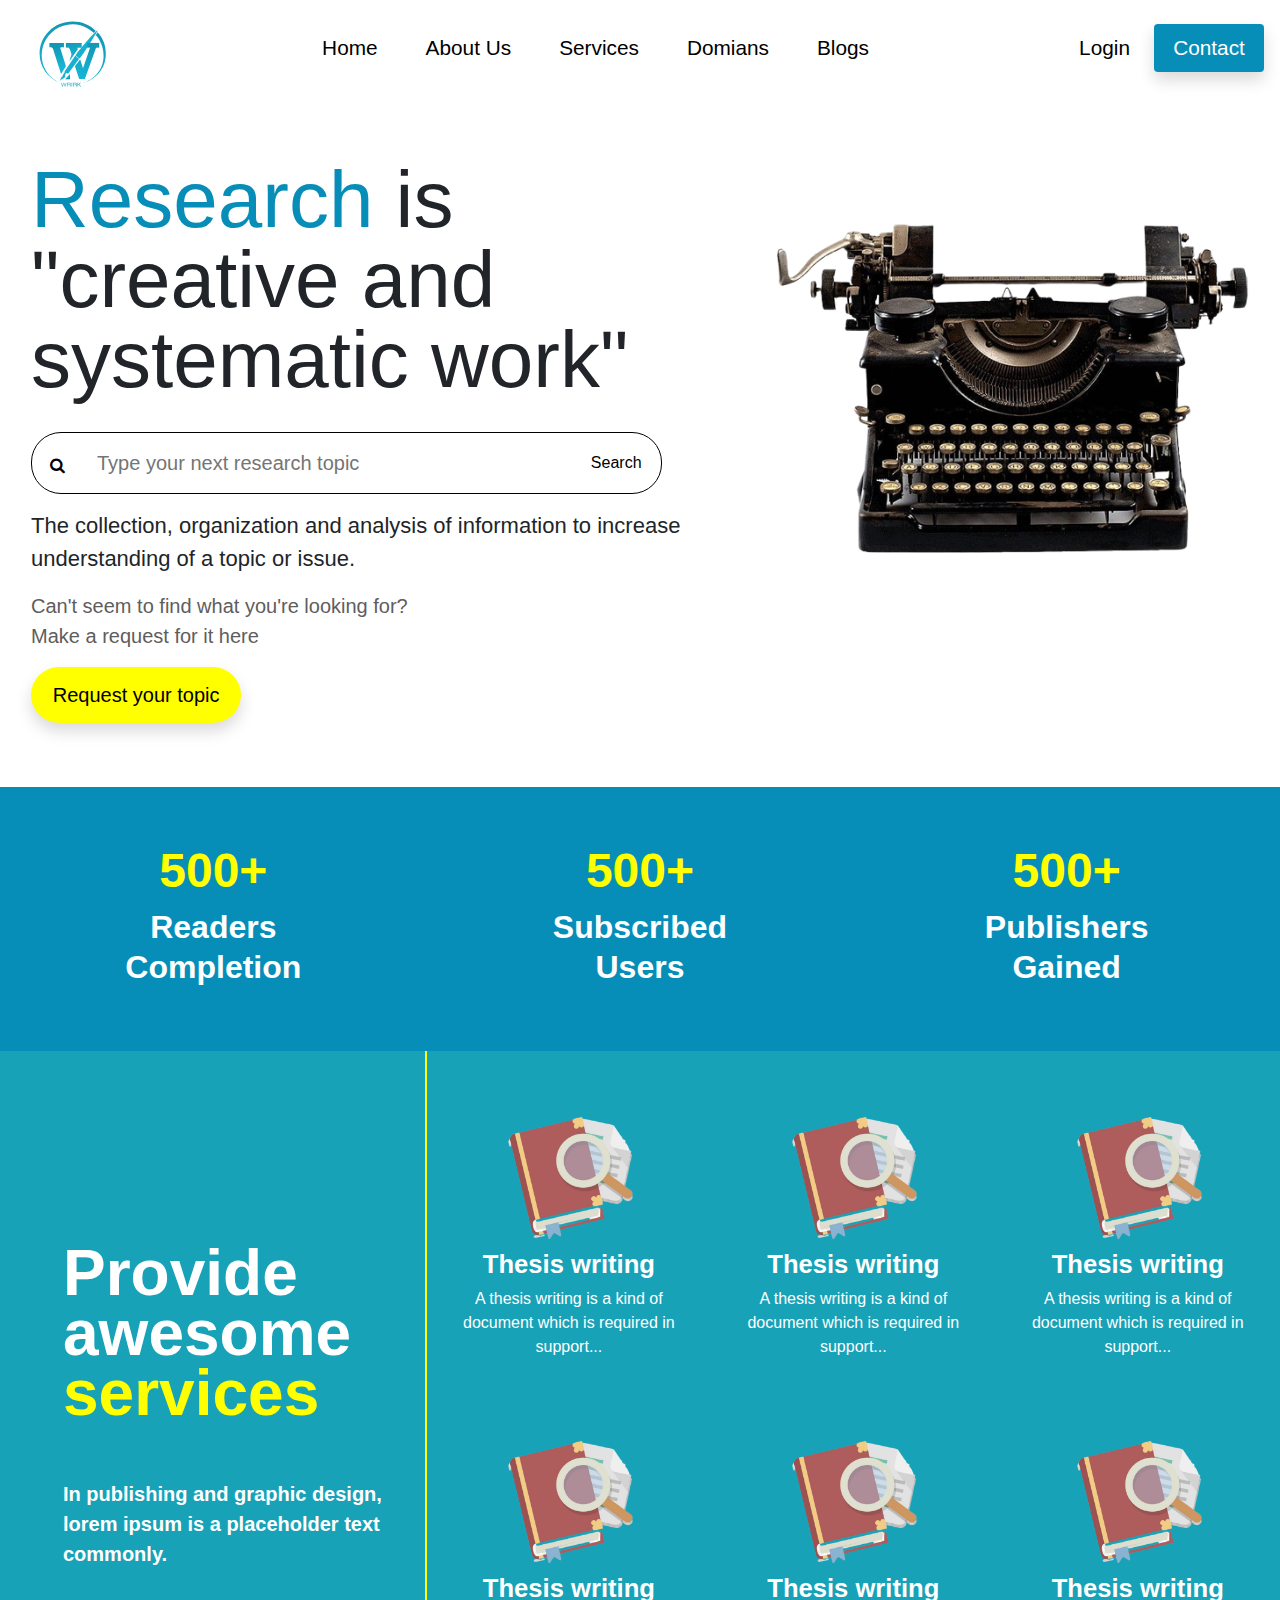
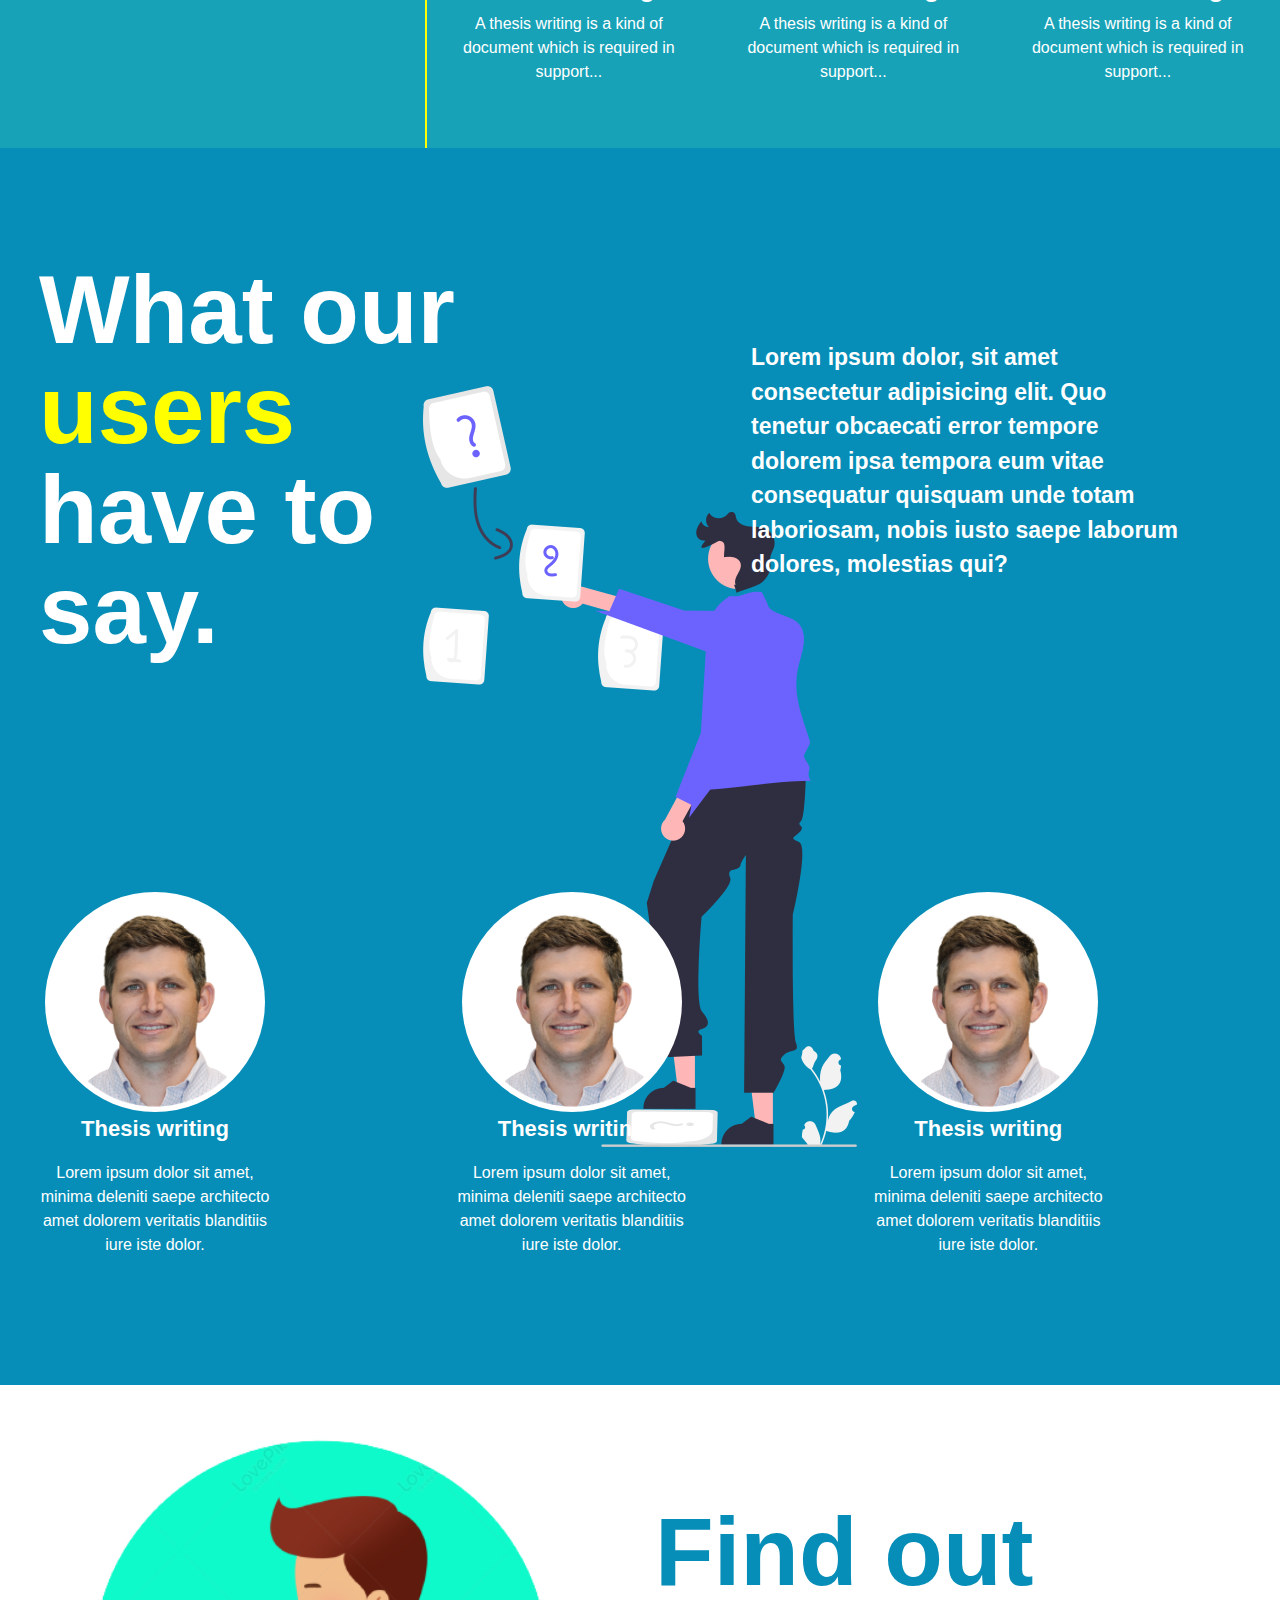
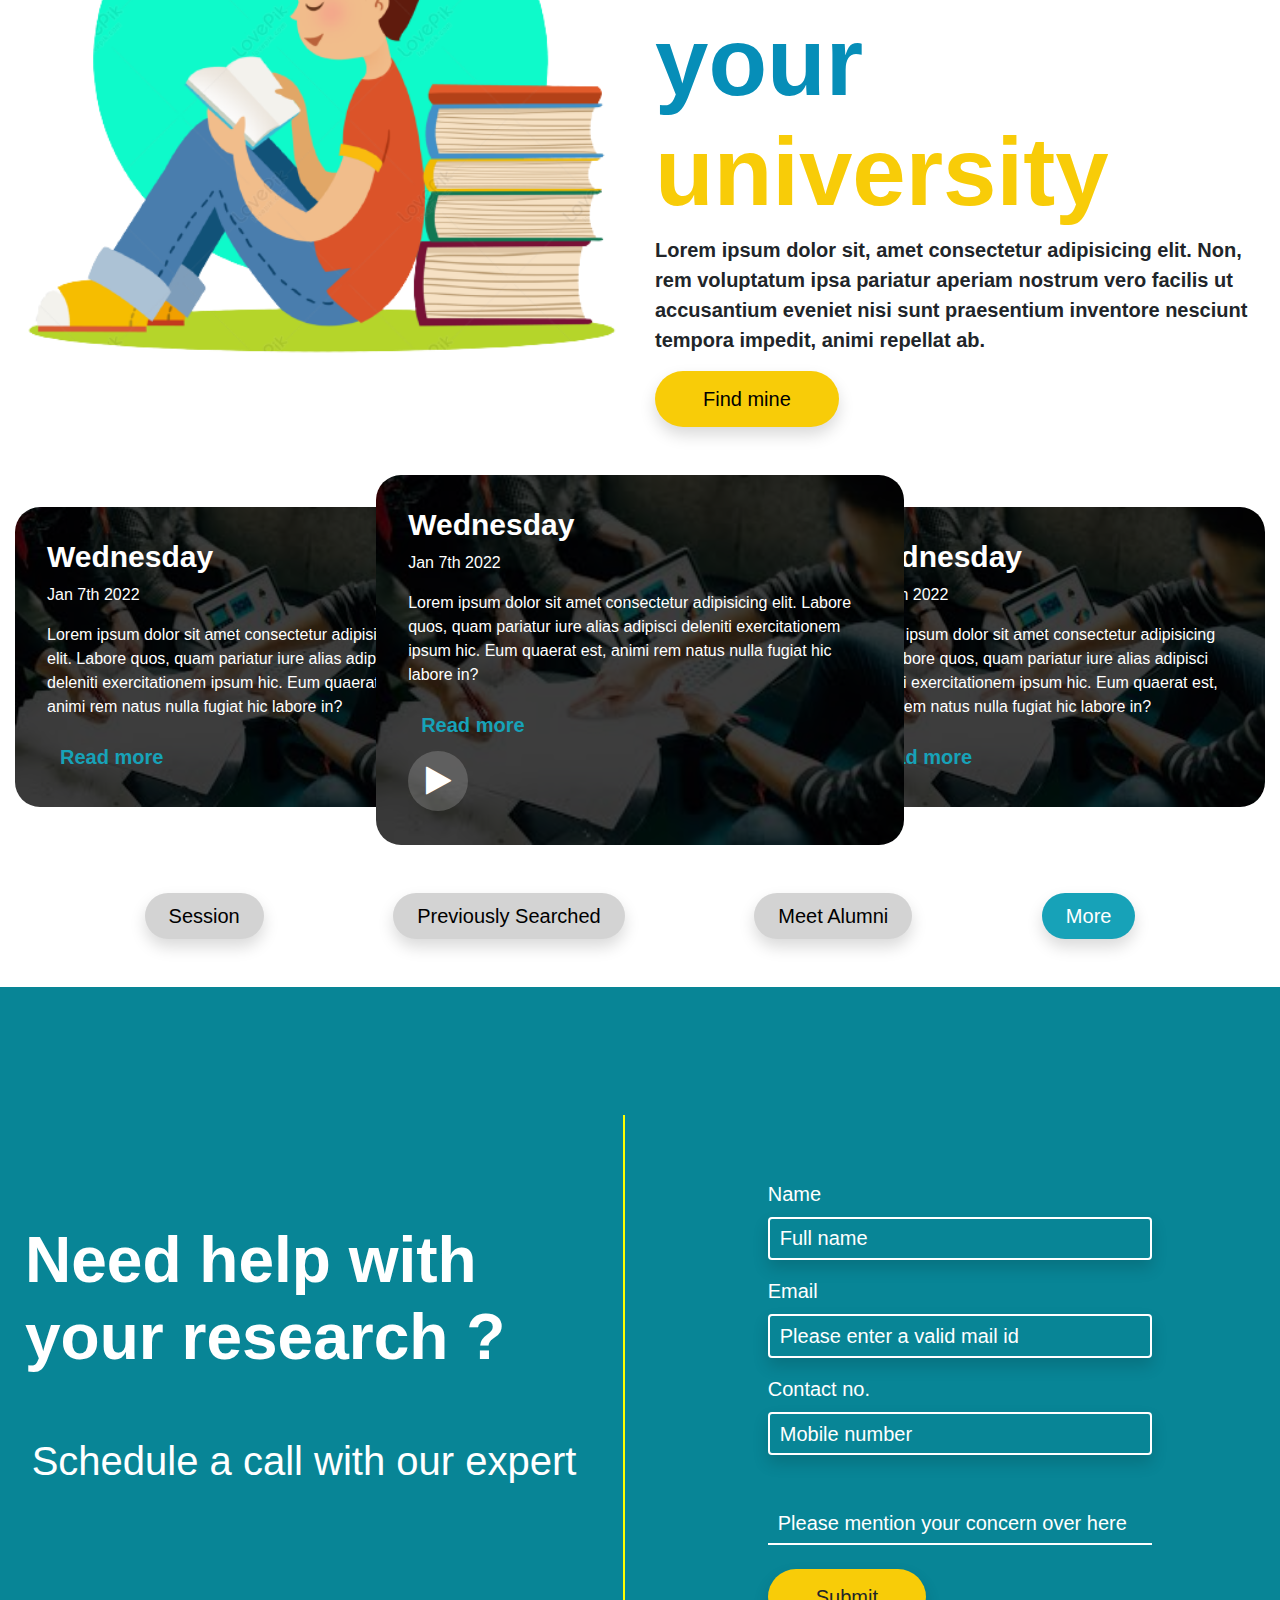
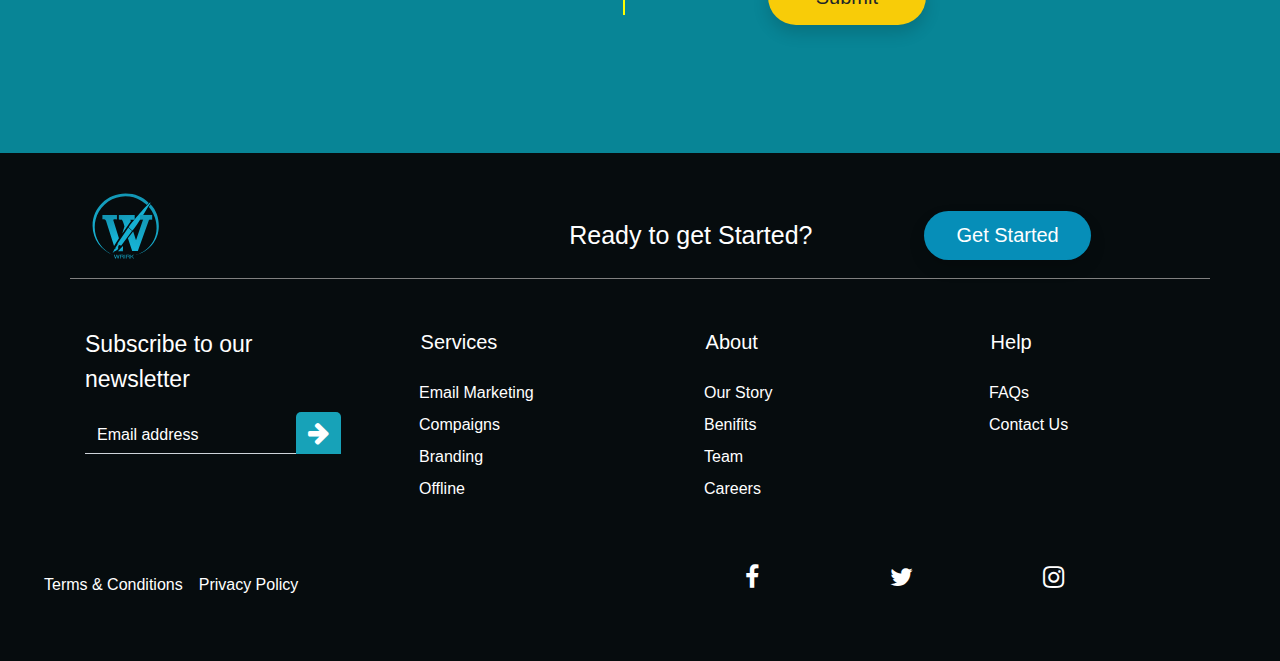
<file: index.html>
<!DOCTYPE html>
<html lang="en">

<head>
  <title>Index</title>
  <meta charset="UTF-8" />
  <meta http-equiv="X-UA-Compatible" content="IE=edge" />
  <meta name="viewport" content="width=device-width, initial-scale=1.0" />
  <script src="https://ajax.googleapis.com/ajax/libs/jquery/3.5.1/jquery.min.js"></script>
  <link rel="stylesheet" href="https://stackpath.bootstrapcdn.com/bootstrap/4.5.2/css/bootstrap.min.css" />
  <link rel="stylesheet" href="https://maxcdn.bootstrapcdn.com/bootstrap/4.5.2/css/bootstrap.min.css" />
  <script src="https://maxcdn.bootstrapcdn.com/bootstrap/4.5.2/js/bootstrap.min.js"></script>
  <link rel="stylesheet" href="https://cdnjs.cloudflare.com/ajax/libs/font-awesome/4.7.0/css/font-awesome.min.css" />
  <link rel="stylesheet" href="css/index.css" />
  <script src="index.js"></script>
</head>

<body>
    <!-- -----------------------Navbar ------------------------- -->
    <nav class="navbar navbar-expand-lg navbar-light">
      <a class="navbar-brand ml-lg-3" style="height: 80px; width: 80px; border-radius: 100%"><img src="images/logo.svg"
          class="w-100" /></a>
      <button class="navbar-toggler" type="button" data-toggle="collapse" data-target="#collapsibleNavbar"
        aria-controls="navbarSupportedContent" aria-expanded="false" aria-label="Toggle navigation"
        style="border: none">
        <span class="navbar-toggler-icon" style="background-image: none"></span>
      </button>
      <div class="collapse navbar-collapse mt-lg-0 mt-md-3 mt-3" id="collapsibleNavbar">
        <ul class="navbar-nav ml-auto">
          <li class="nav-item">
            <a href="index.html" class="nav-link pl-lg-4 pr-lg-4">Home</a>
          </li>
          <li class="nav-item">
            <a href="about.html" class="nav-link pl-lg-4 pr-lg-4"'>About Us</a>
          </li>
          <li class="nav-item">
            <a href="services.html" class="nav-link pl-lg-4 pr-lg-4">Services</a>
          </li>
          <li class="nav-item">
            <a href="domain.html" class="nav-link pl-lg-4 pr-lg-4">Domians</a>
          </li>
          <li class="nav-item">
            <a href="blog.html" class="nav-link pl-lg-4 pr-lg-4">Blogs</a>
          </li>
        </ul>
        <div class="form ml-auto">
          <ul class="navbar-nav">
            <li class="nav-item">
              <a href="#" class="nav-link pr-lg-4">Login</a>
            </li>
            <li class="nav-item contact-link shadow rounded">
              <a href="contact.html" class="nav-link text-white pl-3 pr-3">Contact</a>
            </li>
          </ul>
        </div>
      </div>
    </nav>

    <!-- ---------------------------Banner section---------------------- -->
    <div class="container-fluid">
      <div class="row">
        <div class="col-md-7 content-column">
          <div class="content">
            <h1>
              <span style="color: rgb(6, 142, 184)">Research</span> is
              "creative and systematic work"
            </h1>
            <div class="input-container">
              <i class="fa fa-search icon pt-4"></i>
              <input class="input-field" type="search" placeholder="Type your next research topic" />
              <button type="submit" class="submit">Search</button>
            </div>
            <p class="subheading">
              The collection, organization and analysis of information to
              increase understanding of a topic or issue.
            </p>

            <p class="message p-0 m-0">
              Can't seem to find what you're looking for?
            </p>
            <p class="message p-0 m-0">Make a request for it here</p>
            <button class="request-button shadow">Request your topic</button>
          </div>
        </div>
        <div class="col-md-5 pt-5">
          <img src="images/typewriter.png" alt="typewriter" class="w-100 mt-5" />
        </div>
      </div>
    </div>
    <!-- *****************************************************************  -->
    <div class="container-fluid mt-5" style="background: rgb(6, 142, 184)">
      <div class="row text-center pt-5 pb-5">
        <div class="col-md-4">
          <p class="count">500+</p>
          <p class="title">Readers <br />Completion</p>
        </div>
        <div class="col-md-4">
          <p class="count">500+</p>
          <p class="title">Subscribed <br />Users</p>
        </div>
        <div class="col-md-4">
          <p class="count">500+</p>
          <p class="title">Publishers <br />Gained</p>
        </div>
      </div>
    </div>
    <!-- ------------------------------------------------------------------- -->
    <div class="container-fluid bg-info">
      <div class="row">
        <div class="col-md-12 col-lg-4 services">
          <div class="services-heading">
            <h2>Provide awesome <span>services</span></h2>
            <p>
              In publishing and graphic design, lorem ipsum is a placeholder
              text commonly.
            </p>
          </div>
        </div>
        <div class="col-md-12 col-lg-8 pt-5 pb-5">
          <div class="row">
            <div class="col-md-4 services-box">
              <div class="images">
                <img src="images/thesis-writing.png" alt="image" class="w-100" />
              </div>
              <h3>Thesis writing</h3>
              <p>
                A thesis writing is a kind of document which is required in
                support...
              </p>
            </div>
            <div class="col-md-4 services-box">
              <div class="images">
                <img src="images/thesis-writing.png" alt="image" class="w-100" />
              </div>
              <h3>Thesis writing</h3>
              <p>
                A thesis writing is a kind of document which is required in
                support...
              </p>
            </div>
            <div class="col-md-4 services-box">
              <div class="images">
                <img src="images/thesis-writing.png" alt="image" class="w-100" />
              </div>
              <h3>Thesis writing</h3>
              <p>
                A thesis writing is a kind of document which is required in
                support...
              </p>
            </div>
          </div>
          <div class="row mt-5">
            <div class="col-md-4 services-box">
              <div class="images">
                <img src="images/thesis-writing.png" alt="image" class="w-100" />
              </div>
              <h3>Thesis writing</h3>
              <p>
                A thesis writing is a kind of document which is required in
                support...
              </p>
            </div>
            <div class="col-md-4 services-box">
              <div class="images">
                <img src="images/thesis-writing.png" alt="image" class="w-100" />
              </div>
              <h3>Thesis writing</h3>
              <p>
                A thesis writing is a kind of document which is required in
                support...
              </p>
            </div>
            <div class="col-md-4 services-box">
              <div class="images">
                <img src="images/thesis-writing.png" alt="image" class="w-100" />
              </div>
              <h3>Thesis writing</h3>
              <p>
                A thesis writing is a kind of document which is required in
                support...
              </p>
            </div>
          </div>
        </div>
      </div>
    </div>
    <!-- -------------------------------------------------------------------- -->
    <div class="container-fluid undraw">
      <div class="row">
        <div class="col-md-6">
          <div class="user-heading">
            <h2>
              What our <span>users</span><br />
              have to<br />
              say.
            </h2>
          </div>
        </div>
        <div class="col-md-6">
          <div class="user-subheading">
            <p>
              Lorem ipsum dolor, sit amet consectetur adipisicing elit. Quo
              tenetur obcaecati error tempore dolorem ipsa tempora eum vitae
              consequatur quisquam unde totam laboriosam, nobis iusto saepe
              laborum dolores, molestias qui?
            </p>
          </div>
        </div>
      </div>
      <div class="row">
        <div class="col-md-12 feedback">
          <div class="col-4">
            <div class="text-white text-center" style="
                  display: flex;
                  justify-content: center;
                  align-items: center;
                  flex-direction: column;
                  width: 250px;
                ">
              <div class="first text-center align-items-center" style="
                    height: 220px;
                    width: 220px;
                    border-radius: 100%;
                    background: white;
                  ">
                <img src="images/person.png" alt="image" class="w-100" />
              </div>
              <p class="feedback-heading">Thesis writing</p>
              <p>
                Lorem ipsum dolor sit amet, minima deleniti saepe architecto
                amet dolorem veritatis blanditiis iure iste dolor.
              </p>
            </div>
          </div>
          <div class="col-4">
            <div class="text-white text-center" style="
                  display: flex;
                  justify-content: center;
                  align-items: center;
                  flex-direction: column;
                  width: 250px;
                ">
              <div class="first text-center align-items-center" style="
                    height: 220px;
                    width: 220px;
                    border-radius: 100%;
                    background: white;
                  ">
                <img src="images/person.png" alt="image" class="w-100" />
              </div>
              <p class="feedback-heading">Thesis writing</p>
              <p>
                Lorem ipsum dolor sit amet, minima deleniti saepe architecto
                amet dolorem veritatis blanditiis iure iste dolor.
              </p>
            </div>
          </div>
          <div class="col-4">
            <div class="text-white text-center" style="
                  display: flex;
                  justify-content: center;
                  align-items: center;
                  flex-direction: column;
                  width: 250px;
                ">
              <div class="first text-center align-items-center" style="
                    height: 220px;
                    width: 220px;
                    border-radius: 100%;
                    background: white;
                  ">
                <img src="images/person.png" alt="image" class="w-100" />
              </div>
              <p class="feedback-heading">Thesis writing</p>
              <p>
                Lorem ipsum dolor sit amet, minima deleniti saepe architecto
                amet dolorem veritatis blanditiis iure iste dolor.
              </p>
            </div>
          </div>
        </div>
      </div>
    </div>
    <!-- -------------------------------------------------------------------- -->
    <div class="container-fluid">
      <div class="row">
        <div class="col-md-12 col-lg-6">
          <img src="images/book-reader.png" alt="image" class="w-100" />
        </div>
        <div class="col-md-12 col-lg-6 find-out">
          <h1>Find out your <span>university</span></h1>
          <p>
            Lorem ipsum dolor sit, amet consectetur adipisicing elit. Non, rem
            voluptatum ipsa pariatur aperiam nostrum vero facilis ut
            accusantium eveniet nisi sunt praesentium inventore nesciunt
            tempora impedit, animi repellat ab.
          </p>
          <button class="shadow">Find mine</button>
        </div>
      </div>
    </div>
    <!-- ---------------------------------------------------------------------- -->
    <div class="container-fluid pb-5 mt-5">
      <div class="row">
        <div class="col-md-12 slider-boxes">
          <div class="box-left">
            <h2>Wednesday</h2>
            <p>Jan 7th 2022</p>
            <p>
              Lorem ipsum dolor sit amet consectetur adipisicing elit. Labore
              quos, quam pariatur iure alias adipisci deleniti exercitationem
              ipsum hic. Eum quaerat est, animi rem natus nulla fugiat hic
              labore in?
            </p>
            <button class="btn slider-boxes-button text-info">
              <strong> Read more</strong>
            </button>
          </div>
          <div class="box-mid">
            <h2>Wednesday</h2>
            <p>Jan 7th 2022</p>
            <p>
              Lorem ipsum dolor sit amet consectetur adipisicing elit. Labore
              quos, quam pariatur iure alias adipisci deleniti exercitationem
              ipsum hic. Eum quaerat est, animi rem natus nulla fugiat hic
              labore in?
            </p>
            <button class="btn slider-boxes-button text-info">
              <strong> Read more</strong></button><br />
            <button class="btn video-paly-button rounded-circle p-2 mt-1">
              <i class="fa fa-solid fa-play text-white fa-2x"></i>
            </button>
          </div>
          <div class="box-right">
            <h2>Wednesday</h2>
            <p>Jan 7th 2022</p>
            <p>
              Lorem ipsum dolor sit amet consectetur adipisicing elit. Labore
              quos, quam pariatur iure alias adipisci deleniti exercitationem
              ipsum hic. Eum quaerat est, animi rem natus nulla fugiat hic
              labore in?
            </p>
            <button class="btn slider-boxes-button text-info">
              <strong> Read more</strong>
            </button>
          </div>
        </div>
        <div class="col-md-12 mt-5 d-lg-flex d-md-flex d-none"
          style="justify-content: space-evenly; align-items: center">
          <button class="btn-lg shadow pl-4 pr-4 slider-button border-0" style="border-radius: 30px">
            Session
          </button>
          <button class="btn-lg shadow pl-4 pr-4 slider-button border-0" style="border-radius: 30px">
            Previously Searched
          </button>
          <button class="btn-lg shadow pl-4 pr-4 slider-button border-0" style="border-radius: 30px">
            Meet Alumni
          </button>
          <button class="btn-lg btn-info bg-info text-white shadow pl-4 pr-4 slider-button border-0"
            style="border-radius: 30px">
            More
          </button>
        </div>
      </div>
    </div>
    <!-- ---------------------------------------------------------------------- -->
    <div class="container-fluid" style="background: rgb(8, 133, 150)">
      <div class="row form-section">
        <div class="col-md-6 col-lg-6">
          <div class="contact-heading">
            <h1>Need help with your research ?</h1>
            <p>Schedule a call with our expert</p>
          </div>
        </div>
        <div class="col-md-6 col-lg-6 mb-lg-0 mb-md-0 mb-5 d-flex justify-content-center align-items-right text-white">
          <div class="form mt-lg-5 mt-md-5 mt-0">
            <div class="input-group">
              <label>Name</label>
              <input type="text" placeholder="Full name" class="rounded shadow" />
            </div>
            <div class="input-group">
              <label>Email</label>
              <input type="email" placeholder="Please enter a valid mail id" class="rounded shadow" />
            </div>
            <div class="input-group">
              <label>Contact no.</label>
              <input type="text" placeholder="Mobile number" class="rounded shadow" />
            </div>
            <div class="input-group mt-5">
              <input type="textarea" placeholder="Please mention your concern over here"
                class="border-top-0 border-left-0 border-right-0 border-bottom-2" />
            </div>
            <button type="submit" class="btn shadow mt-4">Submit</button>
          </div>
        </div>
      </div>
    </div>
    <!-- --------------------------Footer section--------------------- -->
    <div class="container-fluid text-white pt-3 pb-5" style="background: rgb(6, 12, 14)">
      <div class="container">
        <div class="row pb-2" style="border-bottom: 1px solid gray">
          <div class="col-md-4 d-lg-block d-md-block d-flex justify-content-center">
            <div class="mt-3" style="height: 80px; width: 80px">
              <image src="images/logo.svg" alt="logo" class="w-100" />
            </div>
          </div>
          <div class="col-sm-8 d-flex justify-content-center align-items-center">
            <div class="footer-row-1 d-lg-flex d-md-flex d-block">
              <p>Ready to get Started?</p>
              <button class="shadow">Get Started</button>
            </div>
          </div>
        </div>
        <div class="row footer-row-2 pt-5">
          <div class="col-xl-3 col-lg-3 col-md-3 col-6 col-xs-6 order-lg-1 order-md-1 order-4">
            <p>Subscribe to our newsletter</p>
            <div class="input-group mb-2 mr-sm-2">
              <input type="email"
                class="form-control footer-email border-left-0 border-right-0 border-top-0 border-bottom-1 mt-1"
                placeholder="Email address" style="background: transparent; border-radius: 0" />
              <div class="input-group-prepend">
                <button type="submit" class="input-group-text bg-info border-0" style="border-radius: 5px 5px 0 0">
                  <i class="fa fa-arrow-right text-white"></i>
                </button>
              </div>
            </div>
          </div>
          <div class="col-xl-3 col-lg-3 col-md-3 col-6 pl-lg-4 pl-md-4 pl-0 order-lg-2 order-md-2 order-1">
            <p class="footer-heading">Services</p>
            <ul class="">
              <li><a href="#">Email Marketing</a></li>
              <li><a href="#">Compaigns</a></li>
              <li><a href="#">Branding</a></li>
              <li><a href="#">Offline</a></li>
            </ul>
          </div>
          <div class="col-xl-3 col-lg-3 col-md-3 col-6 pl-lg-4 pl-md-5 pl-0 order-lg-3 order-md-3 order-2">
            <p class="footer-heading">About</p>
            <ul class="">
              <li><a href="#">Our Story</a></li>
              <li><a href="#">Benifits</a></li>
              <li><a href="#">Team</a></li>
              <li><a href="#">Careers</a></li>
            </ul>
          </div>
          <div class="col-xl-3 col-lg-3 col-md-3 col-6 pl-lg-4 plmd-4 pl-0 order-lg-4 order-md-4 order-3">
            <p class="footer-heading">Help</p>
            <ul class="">
              <li><a href="#">FAQs</a></li>
              <li><a href="#">Contact Us</a></li>
            </ul>
          </div>
        </div>
        <div class="row footer-row-3 pt-5">
          <div class="col-md-6 col-lg-6">
            <ul class="d-flex">
              <li><a href="#">Terms & Conditions</a></li>
              <li class="ml-lg-3 ml-md-5 ml-2">
                <a href="#">Privacy Policy</a>
              </li>
            </ul>
          </div>
          <div class="col-md-6 col-lg-6 text-right text-white">
            <div class="social-icons" style="display: flex; justify-content: space-evenly">
              <span><i class="fa fa-facebook" style="font-size: 25px"></i></span>
              <span><i class="fa fa-twitter" style="font-size: 25px"></i></span>
              <span><i class="fa fa-instagram" style="font-size: 25px"></i></span>
            </div>
          </div>
        </div>
      </div>
    </div>
</body>

</html>
</file>
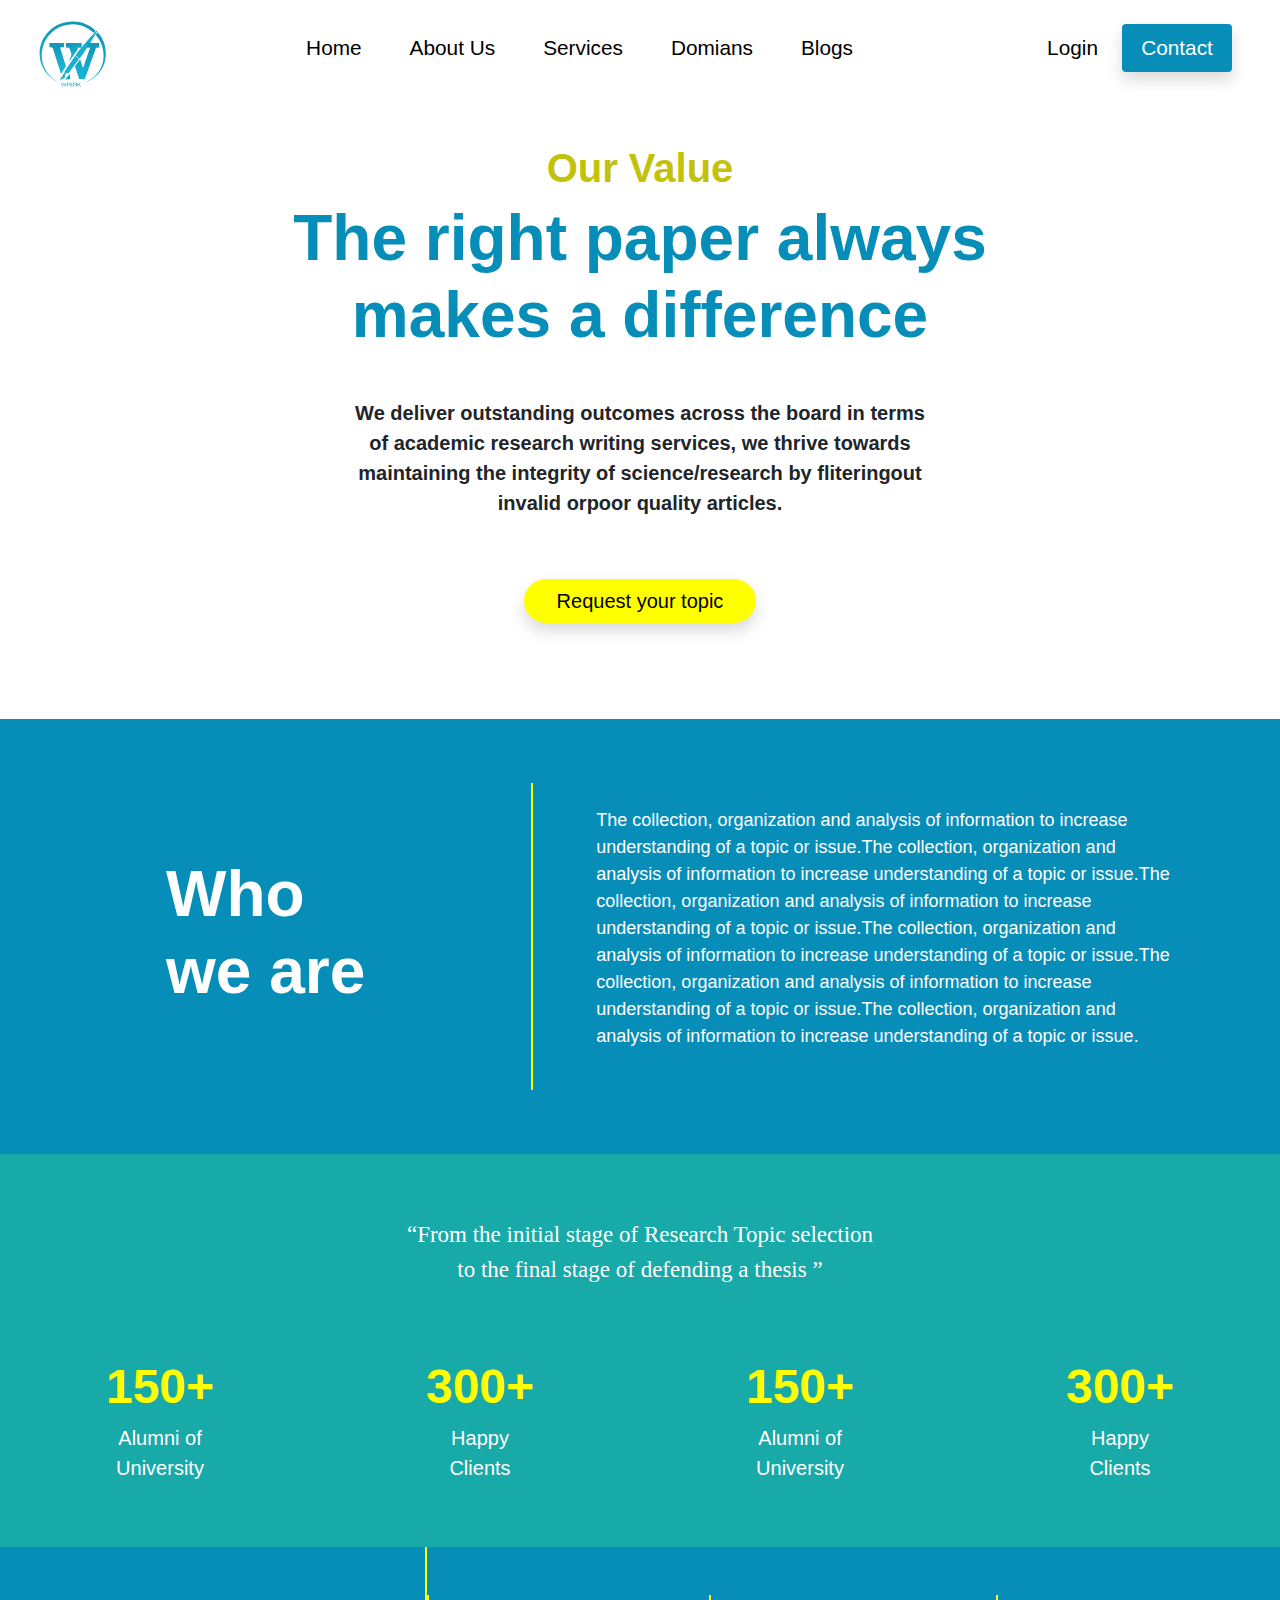
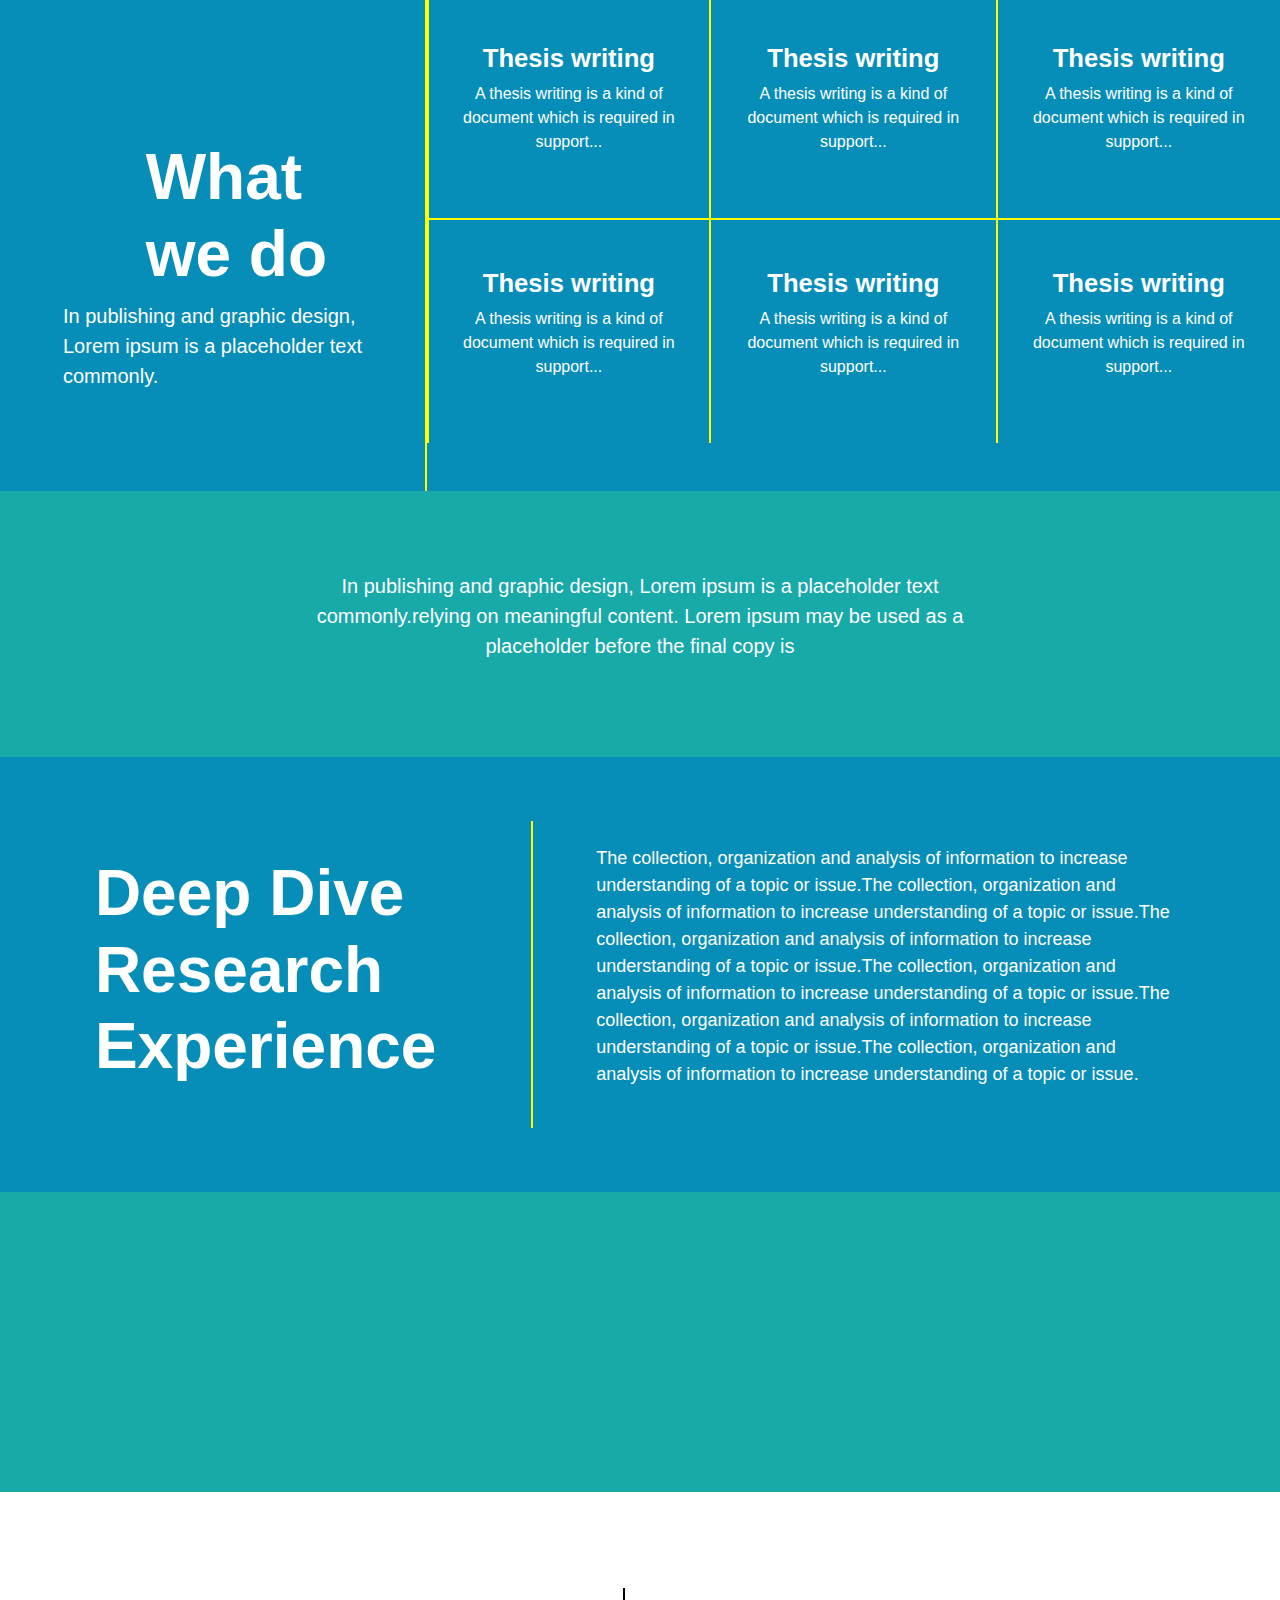
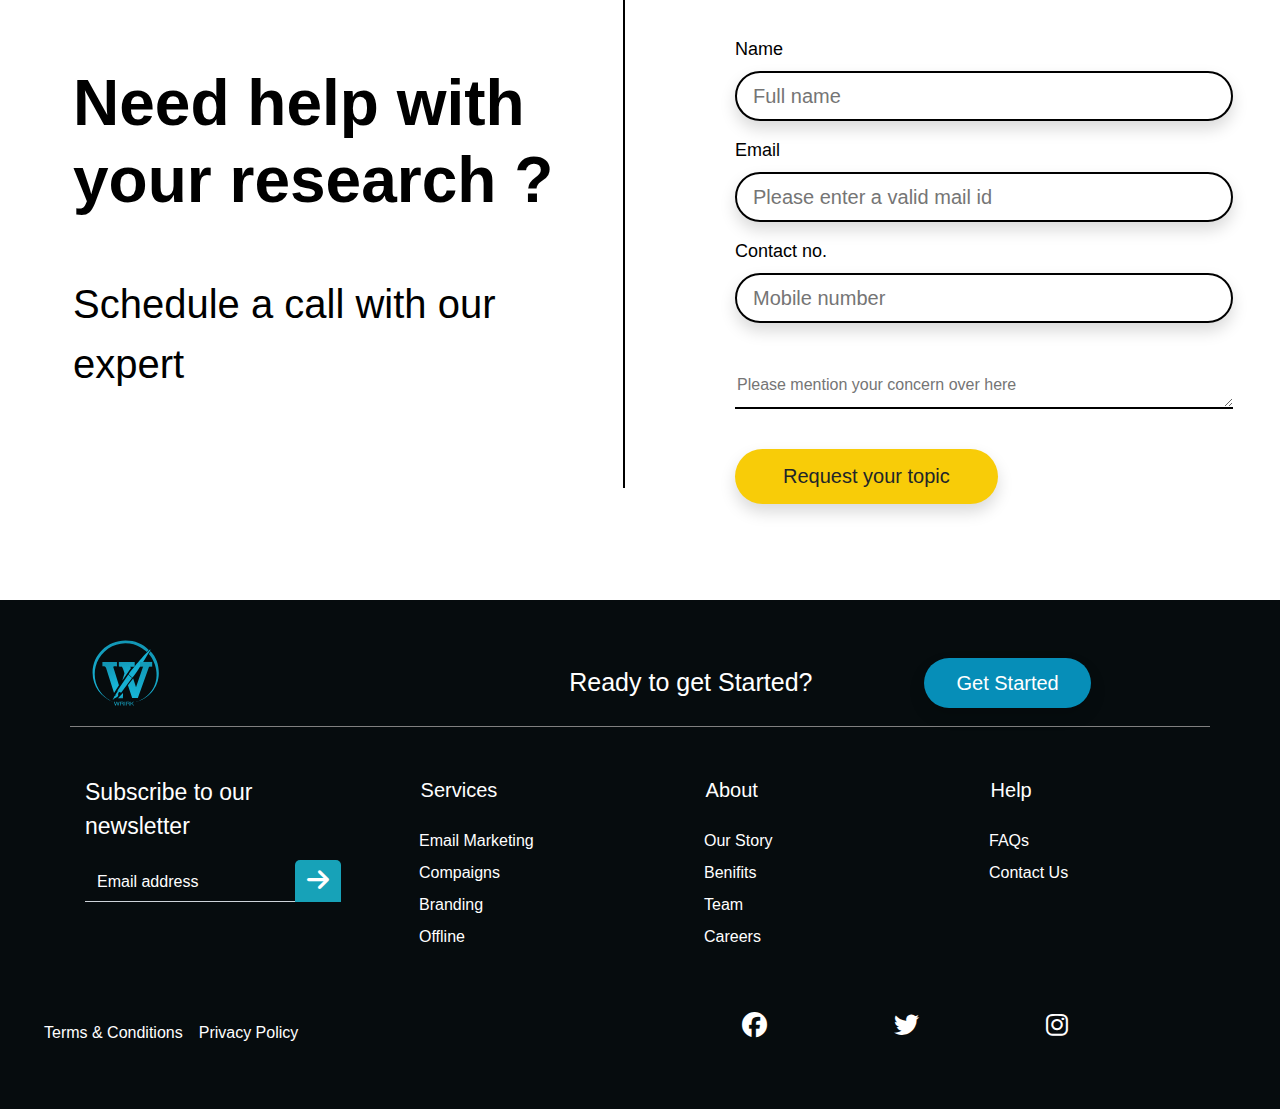
<file: about.html>
<!DOCTYPE html>
<html lang="en">

<head>
    <title>About Us</title>
    <meta charset="UTF-8" />
    <meta http-equiv="X-UA-Compatible" content="IE=edge" />
    <meta name="viewport" content="width=device-width, initial-scale=1.0" />
    <script src="https://ajax.googleapis.com/ajax/libs/jquery/3.5.1/jquery.min.js"></script>
    <link rel="stylesheet" href="https://stackpath.bootstrapcdn.com/bootstrap/4.5.2/css/bootstrap.min.css" />
    <link rel="stylesheet" href="https://maxcdn.bootstrapcdn.com/bootstrap/4.5.2/css/bootstrap.min.css" />
    <script src="https://maxcdn.bootstrapcdn.com/bootstrap/4.5.2/js/bootstrap.min.js"></script>
    <link rel="stylesheet" href="https://cdnjs.cloudflare.com/ajax/libs/font-awesome/6.1.1/css/all.min.css" />
    <link rel="stylesheet" href="css/about.css" />
    <link rel="stylesheet" href="css/index.css" />
</head>

<body>
     <!-- -----------------------Navbar ------------------------- -->
     <nav class="navbar navbar-expand-lg navbar-light">
        <a class="navbar-brand ml-lg-3" style="height: 80px; width: 80px; border-radius: 100%"><img src="images/logo.svg"
            class="w-100" /></a>
        <button class="navbar-toggler" type="button" data-toggle="collapse" data-target="#collapsibleNavbar"
          aria-controls="navbarSupportedContent" aria-expanded="false" aria-label="Toggle navigation"
          style="border: none">
          <span class="navbar-toggler-icon" style="background-image: none"></span>
        </button>
        <div class="collapse navbar-collapse mt-lg-0 mt-md-3 mt-3" id="collapsibleNavbar">
          <ul class="navbar-nav ml-auto">
            <li class="nav-item">
              <a href="index.html" class="nav-link pl-lg-4 pr-lg-4">Home</a>
            </li>
            <li class="nav-item">
              <a href="about.html" class="nav-link pl-lg-4 pr-lg-4"'>About Us</a>
            </li>
            <li class="nav-item">
              <a href="services.html" class="nav-link pl-lg-4 pr-lg-4">Services</a>
            </li>
            <li class="nav-item">
              <a href="domain.html" class="nav-link pl-lg-4 pr-lg-4">Domians</a>
            </li>
            <li class="nav-item">
              <a href="blog.html" class="nav-link pl-lg-4 pr-lg-4">Blogs</a>
            </li>
          </ul>
          <div class="form ml-auto">
            <ul class="navbar-nav">
              <li class="nav-item">
                <a href="#" class="nav-link pr-lg-4">Login</a>
              </li>
              <li class="nav-item contact-link shadow rounded">
                <a href="contact.html" class="nav-link text-white pl-3 pr-3">Contact</a>
              </li>
            </ul>
          </div>
        </div>
      </nav>
      <!-- ---------------------------------------------------------------- -->
        <div class="container-fluid">
            <div class="row">
                <div class="col-md-12 about-us text-center">
                    <div class="about-us-box">
                        <h1 class="top-heading">Our Value</h1>
                        <h1 class="mid-heading">
                            The right paper always makes a difference
                        </h1>
                        <p>
                            We deliver outstanding outcomes across the board in terms of
                            academic research writing services, we thrive towards
                            maintaining the integrity of science/research by fliteringout
                            invalid orpoor quality articles.
                        </p>
                        <button class="btn shadow">Request your topic</button>
                    </div>
                </div>
            </div>
        </div>

        <div class="container-fluid text-white" style="
          background: rgb(6, 142, 184);
          padding-top: 4rem;
          padding-bottom: 4rem;
        ">
            <div class="row">
                <div class="col-md-5 right-border">
                    <h1>Who <br />we are</h1>
                </div>
                <div class="col-md-7 right-column">
                    <p>
                        The collection, organization and analysis of information to
                        increase understanding of a topic or issue.The collection,
                        organization and analysis of information to increase understanding
                        of a topic or issue.The collection, organization and analysis of
                        information to increase understanding of a topic or issue.The
                        collection, organization and analysis of information to increase
                        understanding of a topic or issue.The collection, organization and
                        analysis of information to increase understanding of a topic or
                        issue.The collection, organization and analysis of information to
                        increase understanding of a topic or issue.
                    </p>
                </div>
            </div>
        </div>

        <div class="container-fluid text-center text-white" style="background: #18a9a9">
            <div class="row">
                <div class="col-md-12">
                    <p class="about-peragraph">
                        “From the initial stage of Research Topic selection<br />
                        to the final stage of defending a thesis ”
                    </p>
                </div>
            </div>
            <div class="row text-center pt-5 pb-5">
                <div class="col-md-3">
                    <p class="count">150+</p>
                    <p class="title2">Alumni of <br />University</p>
                </div>
                <div class="col-md-3">
                    <p class="count">300+</p>
                    <p class="title2">Happy <br />Clients</p>
                </div>
                <div class="col-md-3">
                    <p class="count">150+</p>
                    <p class="title2">Alumni of <br />University</p>
                </div>
                <div class="col-md-3">
                    <p class="count">300+</p>
                    <p class="title2">Happy <br />Clients</p>
                </div>
            </div>
        </div>

        <div class="container-fluid" style="
          background: rgb(6, 142, 184);
          padding-top: 4re;
          padding-bottom: 4re;
        ">
            <div class="row">
                <div class="col-md-12 col-lg-4 services">
                    <div class="services-heading-about">
                        <h2>What <br />we do</h2>
                        <p>
                            In publishing and graphic design, Lorem ipsum is a placeholder
                            text commonly.
                        </p>
                    </div>
                </div>
                <div class="col-md-12 col-lg-8 pt-5 pb-5">
                    <div class="row services-box-1">
                        <div class="col-md-4 services-box pt-lg-5 pb-lg-5 pt-md-5 pb-md-5 pt-2 pb-2 service-box-left">
                            <h3>Thesis writing</h3>
                            <p>
                                A thesis writing is a kind of document which is required in
                                support...
                            </p>
                        </div>
                        <div class="col-md-4 services-box pt-lg-5 pb-lg-5 pt-md-5 pb-md-5 pt-2 pb-2 service-box-mid">
                            <h3>Thesis writing</h3>
                            <p>
                                A thesis writing is a kind of document which is required in
                                support...
                            </p>
                        </div>
                        <div class="col-md-4 services-box pt-lg-5 pb-lg-5 pt-md-5 pb-md-5 pt-2 pb-2 service-box-right">
                            <h3>Thesis writing</h3>
                            <p>
                                A thesis writing is a kind of document which is required in
                                support...
                            </p>
                        </div>
                    </div>
                    <div class="row services-box-2">
                        <div class="col-md-4 services-box pt-lg-5 pb-lg-5 pt-md-5 pb-md-5 pt-2 pb-2 service-box-left">
                            <h3>Thesis writing</h3>
                            <p>
                                A thesis writing is a kind of document which is required in
                                support...
                            </p>
                        </div>
                        <div class="col-md-4 services-box pt-lg-5 pb-lg-5 pt-md-5 pb-md-5 pt-2 pb-2 service-box-mid">
                            <h3>Thesis writing</h3>
                            <p>
                                A thesis writing is a kind of document which is required in
                                support...
                            </p>
                        </div>
                        <div class="col-md-4 services-box pt-lg-5 pb-lg-5 pt-md-5 pb-md-5 pt-2 pb-2 service-box-right">
                            <h3>Thesis writing</h3>
                            <p>
                                A thesis writing is a kind of document which is required in
                                support...
                            </p>
                        </div>
                    </div>
                </div>
            </div>
        </div>

        <div class="container-fluid text-white" style="background: #18a9a9">
            <div class="row">
                <div class="col-md-12 text-center">
                    <p class="short-discription">
                        In publishing and graphic design, Lorem ipsum is a placeholder
                        text commonly.relying on meaningful content. Lorem ipsum may be
                        used as a placeholder before the final copy is
                    </p>
                </div>
            </div>
        </div>

        <div class="container-fluid text-white" style="
          background: rgb(6, 142, 184);
          padding-top: 4rem;
          padding-bottom: 4rem;
        ">
            <div class="row">
                <div class="col-md-5 right-border">
                    <h1>
                        Deep Dive<br />
                        Research<br />
                        Experience
                    </h1>
                </div>
                <div class="col-md-7 right-column">
                    <p>
                        The collection, organization and analysis of information to
                        increase understanding of a topic or issue.The collection,
                        organization and analysis of information to increase understanding
                        of a topic or issue.The collection, organization and analysis of
                        information to increase understanding of a topic or issue.The
                        collection, organization and analysis of information to increase
                        understanding of a topic or issue.The collection, organization and
                        analysis of information to increase understanding of a topic or
                        issue.The collection, organization and analysis of information to
                        increase understanding of a topic or issue.
                    </p>
                </div>
            </div>
        </div>

        <div class="container-fluid" style="background: #18a9a9; height: 300px"></div>

        <div class="container-fluid">
            <div class="row form-section-about">
                <div class="col-md-6 col-lg-6">
                    <div class="contact-heading-about">
                        <h1 class="" style="color: black">
                            Need help with your research ?
                        </h1>
                        <p class="" style="color: black">
                            Schedule a call with our expert
                        </p>
                    </div>
                </div>
                <div class="col-md-6 col-lg-6 mb-lg-0 mb-md-0 mb-5">
                    <div class="form mt-lg-5 mt-md-5 mt-0">
                        <div class="group">
                            <label style="color: black">Name</label>
                            <input type="text" placeholder="Full name" class="shadow placeholder" />
                        </div>
                        <div class="group">
                            <label style="color: black">Email</label>
                            <input type="email" placeholder="Please enter a valid mail id" class="shadow placeholder" />
                        </div>
                        <div class="group">
                            <label style="color: black">Contact no.</label>
                            <input type="text" placeholder="Mobile number" class="shadow placeholder" />
                        </div>
                        <div class="group mt-5">
                            <textarea type="textarea" placeholder="Please mention your concern over here"
                                class="border-top-0 border-left-0 border-right-0 border-bottom-2 placeholder"
                                style="height: 38px"></textarea>
                        </div>
                        <button type="submit" class="btn mt-4 shadow">
                            Request your topic
                        </button>
                    </div>
                </div>
            </div>
        </div>
        <!-- ---------------------------------Footer----------------------- -->
        <div class="container-fluid text-white pt-3 pb-5"style="background:rgb(6, 12, 14);">
            <div class="container">
              <div class="row pb-2"style="border-bottom:1px solid gray;">
                  <div class="col-md-4 d-lg-block d-md-block d-flex justify-content-center">
                    <div class="mt-3"style="height:80px;width:80px;">
                      <Image src='images/logo.svg' alt='logo' class="w-100"/>
                    </div>
                    </div>
                    <div class="col-sm-8 d-flex justify-content-center align-items-center">
                      <div class="footer-row-1 d-lg-flex d-md-flex d-block">
                         <p>Ready to get Started?</p>
                         <button class="shadow">Get Started</button>
                        </div>
                  </div>
              </div>
              <div class="row footer-row-2 pt-5">
                <div class="col-xl-3 col-lg-3 col-md-3 col-6 col-xs-6 order-lg-1 order-md-1 order-4">
                  <p>Subscribe to our newsletter</p>
                  <div class="input-group mb-2 mr-sm-2">
                    <input type="email" class="form-control footer-email border-left-0 border-right-0 border-top-0 border-bottom-1 mt-1" placeholder="Email address"style="background:transparent;border-radius:0"/>
                    <div class="input-group-prepend">
                      <button type="submit" class="input-group-text bg-info border-0"style="border-radius:5px 5px 0 0;"><i class="fa fa-arrow-right text-white"></i></button>
                    </div>
                  </div>
                </div>
                <div class="col-xl-3 col-lg-3 col-md-3 col-6 pl-lg-4 pl-md-4 pl-0 order-lg-2 order-md-2 order-1">
                  <p class="footer-heading">Services</p>
                  <ul class="">
                    <li><a href="#">Email Marketing</a></li>
                    <li><a href="#">Compaigns</a></li>
                    <li><a href="#">Branding</a></li>
                    <li><a href="#">Offline</a></li>
                  </ul>
                </div>
                <div class="col-xl-3 col-lg-3 col-md-3 col-6 pl-lg-4 pl-md-5 pl-0 order-lg-3 order-md-3 order-2">
                  <p class="footer-heading">About</p>
                  <ul class="">
                    <li><a href="#">Our Story</a></li>
                    <li><a href="#">Benifits</a></li>
                    <li><a href="#">Team</a></li>
                    <li><a href="#">Careers</a></li>
                  </ul>
                </div>
                <div class="col-xl-3 col-lg-3 col-md-3 col-6 pl-lg-4 plmd-4 pl-0 order-lg-4 order-md-4 order-3">
                  <p class="footer-heading">Help</p>
                  <ul class="">
                    <li><a href="#">FAQs</a></li>
                    <li><a href="#">Contact Us</a></li>
                  </ul>
                </div>
              </div>
              <div class="row footer-row-3 pt-5">
                <div class="col-md-6 col-lg-6">
                  <ul class="d-flex">
                    <li><a href="#">Terms & Conditions</a></li>
                    <li class="ml-lg-3 ml-md-5 ml-2"><a href="#">Privacy Policy</a></li>
                  </ul>
                </div>
                <div class="col-md-6 col-lg-6 text-right text-white">
                  <div class="social-icons"style="display:flex;justify-content:space-evenly;">
                    <span><i class="fa-brands fa-facebook"style="font-size:25px"></i></span>
                    <span><i class="fa-brands fa-twitter"style="font-size:25px"></i></span>
                    <span><i class="fa-brands fa-instagram"style="font-size:25px"></i></span>
                  </div>
                </div>
              </div>
            </div>
          </div>
</body>

</html>
</file>
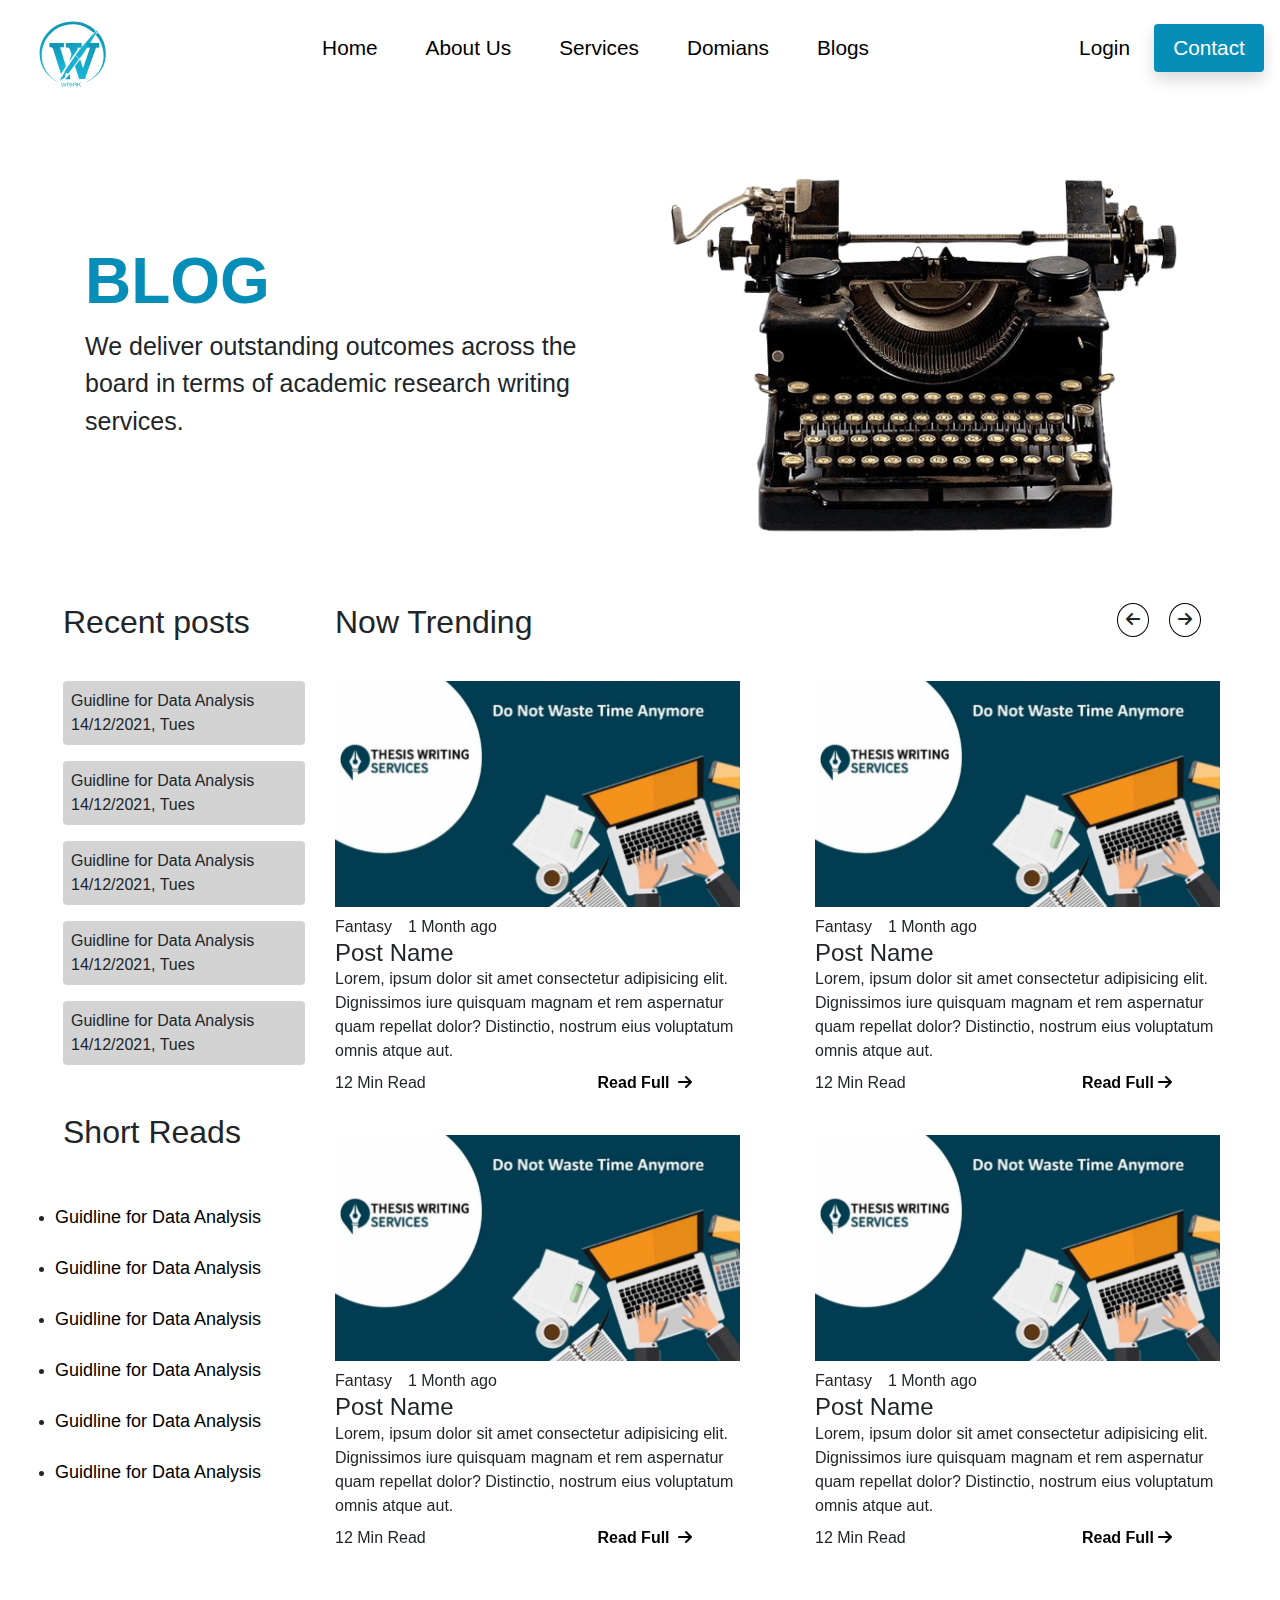
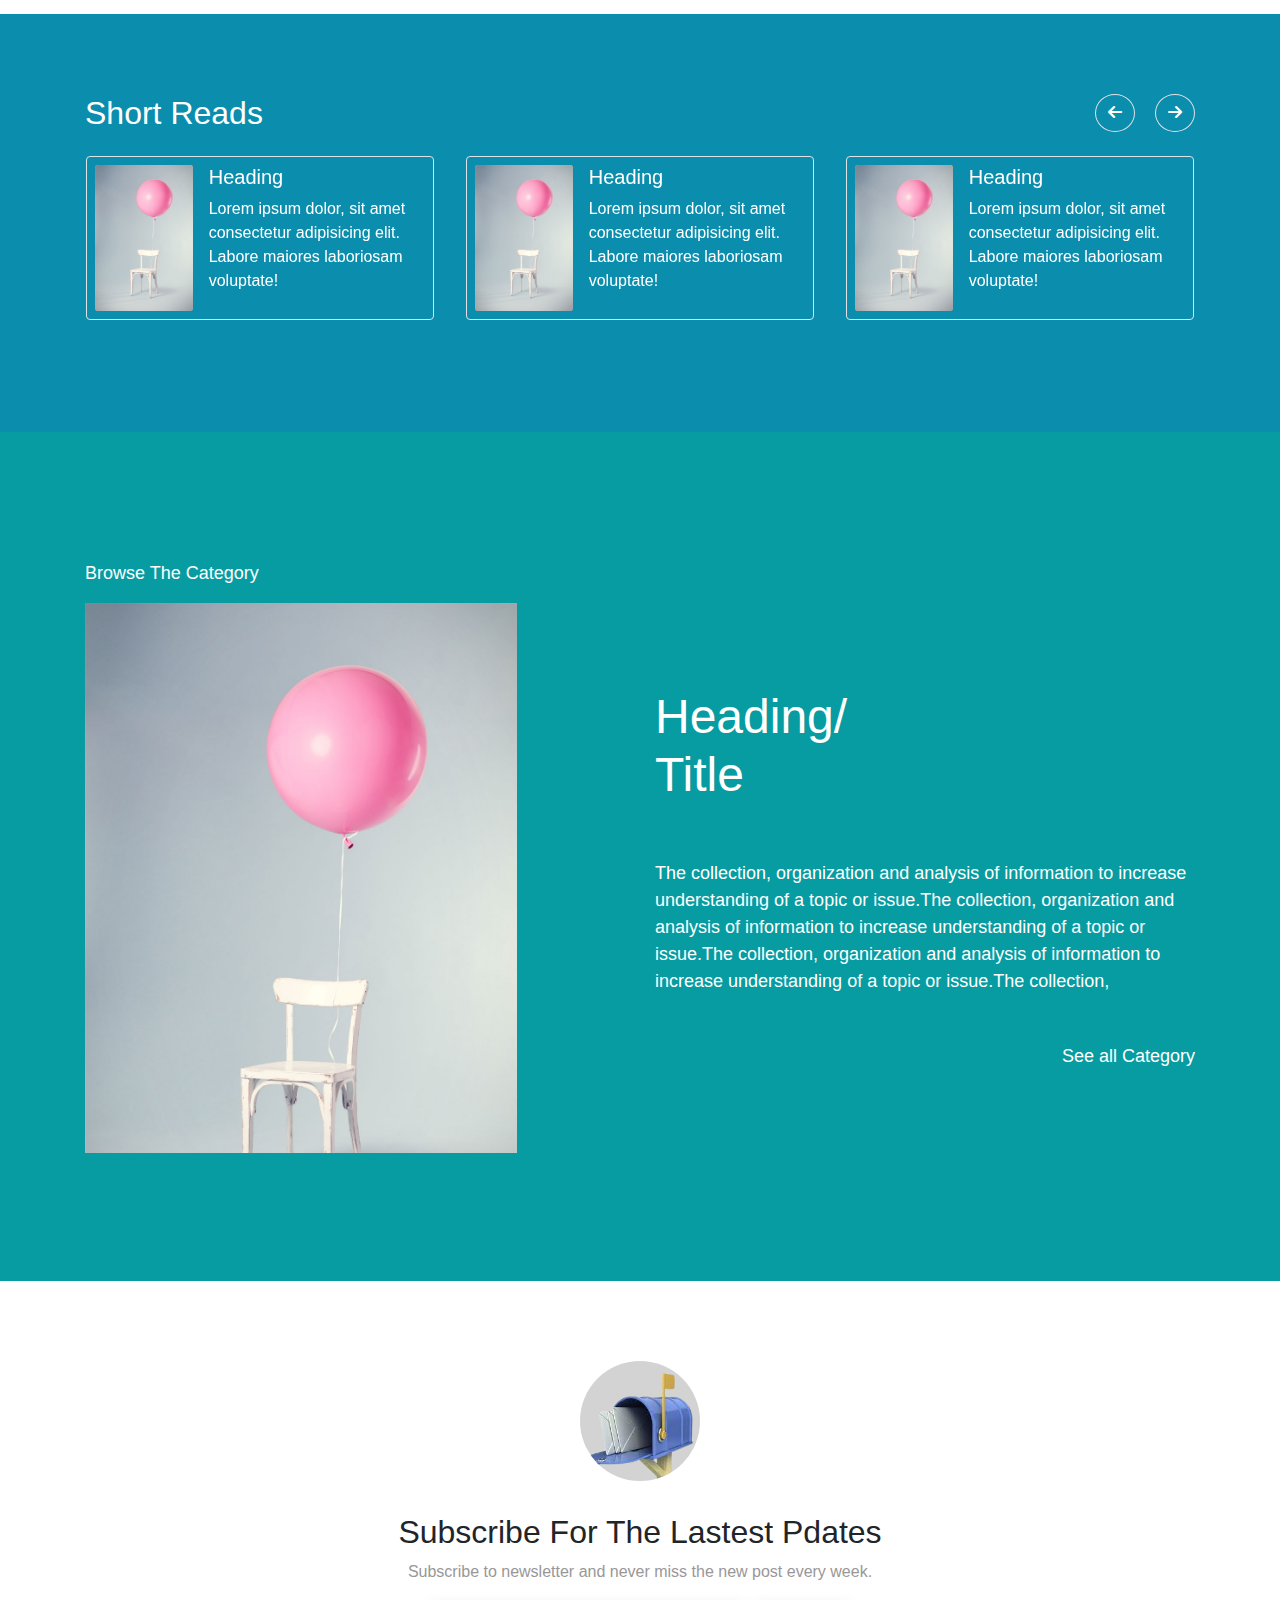
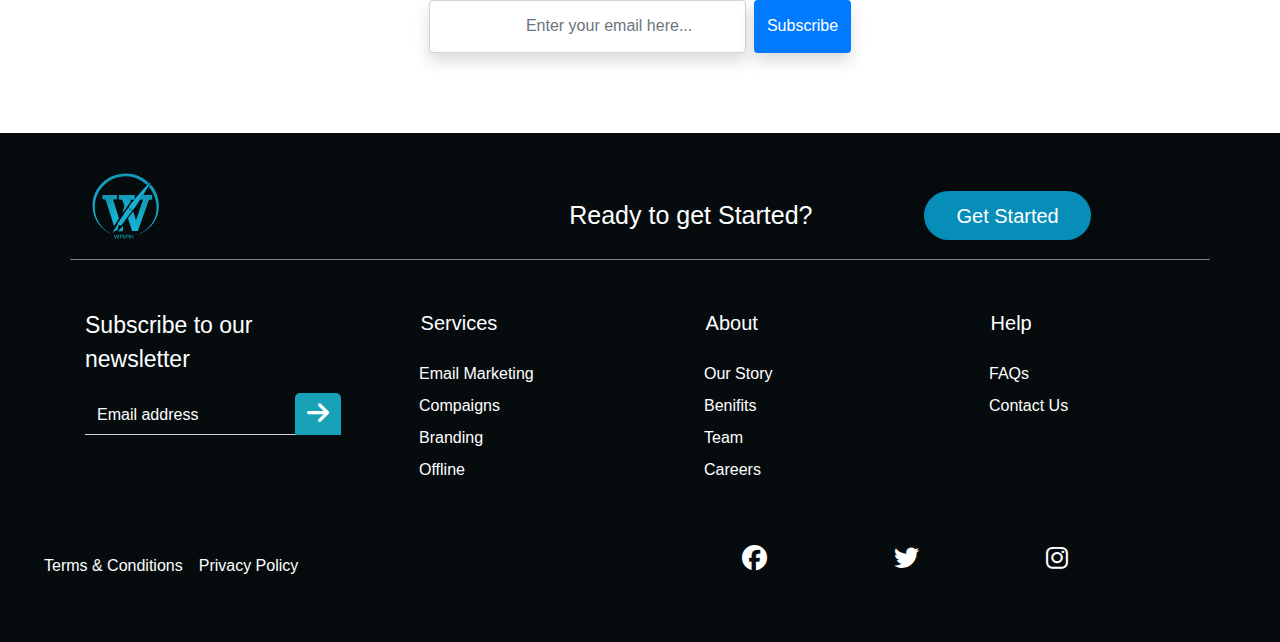
<file: blog.html>
<!DOCTYPE html>
<html lang="en">

<head>
  <title>Blogs</title>
  <meta charset="UTF-8" />
  <meta http-equiv="X-UA-Compatible" content="IE=edge" />
  <meta name="viewport" content="width=device-width, initial-scale=1.0" />
  <script src="https://ajax.googleapis.com/ajax/libs/jquery/3.5.1/jquery.min.js"></script>
  <link rel="stylesheet" href="https://stackpath.bootstrapcdn.com/bootstrap/4.5.2/css/bootstrap.min.css" />
  <link rel="stylesheet" href="https://maxcdn.bootstrapcdn.com/bootstrap/4.5.2/css/bootstrap.min.css" />
  <script src="https://maxcdn.bootstrapcdn.com/bootstrap/4.5.2/js/bootstrap.min.js"></script>
  <link rel="stylesheet" href="https://cdnjs.cloudflare.com/ajax/libs/font-awesome/6.1.1/css/all.min.css" />
  <link rel="stylesheet" href="css/blog.css" />
  <link rel="stylesheet" href="css/index.css" />
</head>

<body>
    <!-- -----------------------Navbar ------------------------- -->
    <nav class="navbar navbar-expand-lg navbar-light">
      <a class="navbar-brand ml-lg-3" style="height: 80px; width: 80px; border-radius: 100%"><img src="images/logo.svg"
          class="w-100" /></a>
      <button class="navbar-toggler" type="button" data-toggle="collapse" data-target="#collapsibleNavbar"
        aria-controls="navbarSupportedContent" aria-expanded="false" aria-label="Toggle navigation"
        style="border: none">
        <span class="navbar-toggler-icon" style="background-image: none"></span>
      </button>
      <div class="collapse navbar-collapse mt-lg-0 mt-md-3 mt-3" id="collapsibleNavbar">
        <ul class="navbar-nav ml-auto">
          <li class="nav-item">
            <a href="index.html" class="nav-link pl-lg-4 pr-lg-4">Home</a>
          </li>
          <li class="nav-item">
            <a href="about.html" class="nav-link pl-lg-4 pr-lg-4"'>About Us</a>
          </li>
          <li class="nav-item">
            <a href="services.html" class="nav-link pl-lg-4 pr-lg-4">Services</a>
          </li>
          <li class="nav-item">
            <a href="domain.html" class="nav-link pl-lg-4 pr-lg-4">Domians</a>
          </li>
          <li class="nav-item">
            <a href="blog.html" class="nav-link pl-lg-4 pr-lg-4">Blogs</a>
          </li>
        </ul>
        <div class="form ml-auto">
          <ul class="navbar-nav">
            <li class="nav-item">
              <a href="#" class="nav-link pr-lg-4">Login</a>
            </li>
            <li class="nav-item contact-link shadow rounded">
              <a href="contact.html" class="nav-link text-white pl-3 pr-3">Contact</a>
            </li>
          </ul>
        </div>
      </div>
    </nav>
    <div class="container-fluid">
      <div class="container pt-5 pb-5">
        <div class="row">
          <div class="col-md-6 blog-baneer-column-left">
            <h1>blog</h1>
            <p>
              We deliver outstanding outcomes across the board in terms of
              academic research writing services.
            </p>
          </div>
          <div class="col-md-6">
            <img src="images/typewriter.png" class="w-100" />
          </div>
        </div>
      </div>
    </div>

    <div class="container-fluid">
      <div class="row mb-5">
        <div class="col-lg-3 post-name">
          <div class="row">
            <div class="col-md-12">
              <h2>Recent posts</h2>
              <div class="rounded post-info">
                <p class="p-0 m-0 post-heading">Guidline for Data Analysis</p>
                <p class="p-0 m-0 post-date">14/12/2021, Tues</p>
              </div>
              <div class="rounded post-info mt-lg-3 mt-md-1 mt-2">
                <p class="p-0 m-0 post-heading">Guidline for Data Analysis</p>
                <p class="p-0 m-0 post-date">14/12/2021, Tues</p>
              </div>
              <div class="rounded post-info mt-lg-3 mt-md-1 mt-2">
                <p class="p-0 m-0 post-heading">Guidline for Data Analysis</p>
                <p class="p-0 m-0 post-date">14/12/2021, Tues</p>
              </div>
              <div class="rounded post-info mt-lg-3 mt-md-1 mt-2">
                <p class="p-0 m-0 post-heading">Guidline for Data Analysis</p>
                <p class="p-0 m-0 post-date">14/12/2021, Tues</p>
              </div>
              <div class="rounded post-info mt-lg-3 mt-md-1 mt-2">
                <p class="p-0 m-0 post-heading">Guidline for Data Analysis</p>
                <p class="p-0 m-0 post-date">14/12/2021, Tues</p>
              </div>
            </div>
          </div>
          <div class="row mt-lg-5 mt-md-5 mt-3">
            <div class="col-md-12">
              <h2>Short Reads</h2>
              <ul class="categories">
                <li>
                  <a href="#" class="category-link">Guidline for Data Analysis</a>
                </li>
                <li>
                  <a href="#" class="category-link">Guidline for Data Analysis</a>
                </li>
                <li>
                  <a href="#" class="category-link">Guidline for Data Analysis</a>
                </li>
                <li>
                  <a href="#" class="category-link">Guidline for Data Analysis</a>
                </li>
                <li>
                  <a href="#" class="category-link">Guidline for Data Analysis</a>
                </li>
                <li>
                  <a href="#" class="category-link">Guidline for Data Analysis</a>
                </li>
              </ul>
            </div>
          </div>
        </div>
        <div class="col-lg-9 mt-lg-0 mt-md-0 mt-3">
          <div class="indicators pb-lg-0 pb-md-4 pb-4">
            <h2>Now Trending</h2>
            <div class="mr-lg-5 mr-md-5 mr-0 next-prev-icons">
              <button class="btn btn-sm rounded-circle mr-lg-3 mr-md-3 mr-2" type="button"
                data-target="#carouselExampleControls" data-slide="prev">
                <i class="fa-solid fa-arrow-left text-black"></i>
              </button>
              <button class="btn btn-sm rounded-circle mr-lg-3" type="button" data-target="#carouselExampleControls"
                data-slide="next">
                <i class="fa-solid fa-arrow-right" style="font-size: 16px;"></i>
              </button>
            </div>
          </div>
          <div id="carouselExampleControls" class="carousel slide" data-ride="carousel">
            <div class="carousel-inner mt-lg-5">
              <div class="carousel-item active">
                <div class="row">
                  <div class="col-md-6">
                    <div class="slider-item">
                      <div class="slider-img">
                        <img src="images/bg2.png" class="img w-100" />
                      </div>
                      <div class="d-flex mt-lg-2 post-age">
                        <p>Fantasy</p>
                        <p class="pl-lg-3 pr-l-md-3 pl-5">1 Month ago</p>
                      </div>
                      <div class="post-discription">
                        <h2>Post Name</h2>
                        <p>
                          Lorem, ipsum dolor sit amet consectetur adipisicing
                          elit. Dignissimos iure quisquam magnam et rem
                          aspernatur quam repellat dolor? Distinctio, nostrum
                          eius voluptatum omnis atque aut.
                        </p>
                      </div>
                      <div class="post-link">
                        <p>12 Min Read</p>
                        <a href="#" class="link">Read Full <i class="fa-solid fa-arrow-right pl-1" style="font-size: 16px;"></i></a>
                      </div>
                    </div>
                  </div>
                  <div class="col-md-6">
                    <div class="slider-item">
                      <div class="slider-img">
                        <img src="images/bg2.png" class="img w-100" />
                      </div>
                      <div class="d-flex mt-lg-2 post-age">
                        <p>Fantasy</p>
                        <p class="pl-lg-3 pr-l-md-3 pl-5">1 Month ago</p>
                      </div>
                      <div class="post-discription">
                        <h2>Post Name</h2>
                        <p>
                          Lorem, ipsum dolor sit amet consectetur adipisicing
                          elit. Dignissimos iure quisquam magnam et rem
                          aspernatur quam repellat dolor? Distinctio, nostrum
                          eius voluptatum omnis atque aut.
                        </p>
                      </div>
                      <div class="post-link">
                        <p>12 Min Read</p>
                        <a href="#" class="link">Read Full<i class="fa-solid fa-arrow-right pl-1" style="font-size: 16px;"></i></a>
                      </div>
                    </div>
                  </div>
                </div>
                <div class="row mt-lg-4 mt-md-3 mt-3">
                  <div class="col-md-6">
                    <div class="slider-item">
                      <div class="slider-img">
                        <img src="images/bg2.png" class="img w-100" />
                      </div>
                      <div class="d-flex mt-lg-2 post-age">
                        <p>Fantasy</p>
                        <p class="pl-lg-3 pr-l-md-3 pl-5">1 Month ago</p>
                      </div>
                      <div class="post-discription">
                        <h2>Post Name</h2>
                        <p>
                          Lorem, ipsum dolor sit amet consectetur adipisicing
                          elit. Dignissimos iure quisquam magnam et rem
                          aspernatur quam repellat dolor? Distinctio, nostrum
                          eius voluptatum omnis atque aut.
                        </p>
                      </div>
                      <div class="post-link">
                        <p>12 Min Read</p>
                        <a href="#" class="link">Read Full <i class="fa-solid fa-arrow-right pl-1" style="font-size: 16px;"></i></a>
                      </div>
                    </div>
                  </div>
                  <div class="col-md-6">
                    <div class="slider-item">
                      <div class="slider-img">
                        <img src="images/bg2.png" class="img w-100" />
                      </div>
                      <div class="d-flex mt-lg-2 post-age">
                        <p>Fantasy</p>
                        <p class="pl-lg-3 pr-l-md-3 pl-5">1 Month ago</p>
                      </div>
                      <div class="post-discription">
                        <h2>Post Name</h2>
                        <p>
                          Lorem, ipsum dolor sit amet consectetur adipisicing
                          elit. Dignissimos iure quisquam magnam et rem
                          aspernatur quam repellat dolor? Distinctio, nostrum
                          eius voluptatum omnis atque aut.
                        </p>
                      </div>
                      <div class="post-link">
                        <p>12 Min Read</p>
                        <a href="#" class="link">Read Full<i class="fa-solid fa-arrow-right pl-1" style="font-size: 16px;"></i></a>
                      </div>
                    </div>
                  </div>
                </div>
              </div>
              <div class="carousel-item">
                <div class="row">
                  <div class="col-md-6">
                    <div class="slider-item">
                      <div class="slider-img">
                        <img src="images/bg2.png" class="img w-100" />
                      </div>
                      <div class="d-flex mt-lg-2 post-age">
                        <p>Fantasy</p>
                        <p class="pl-lg-3 pr-l-md-3 pl-5">1 Month ago</p>
                      </div>
                      <div class="post-discription">
                        <h2>Post Name</h2>
                        <p>
                          Lorem, ipsum dolor sit amet consectetur adipisicing
                          elit. Dignissimos iure quisquam magnam et rem
                          aspernatur quam repellat dolor? Distinctio, nostrum
                          eius voluptatum omnis atque aut.
                        </p>
                      </div>
                      <div class="post-link">
                        <p>12 Min Read</p>
                        <a href="#" class="link">Read Full <i class="fa-solid fa-arrow-right pl-1" style="font-size: 16px;"></i></a>
                      </div>
                    </div>
                  </div>
                  <div class="col-md-6">
                    <div class="slider-item">
                      <div class="slider-img">
                        <img src="images/bg2.png" class="img w-100" />
                      </div>
                      <div class="d-flex mt-lg-2 post-age">
                        <p>Fantasy</p>
                        <p class="pl-lg-3 pr-l-md-3 pl-5">1 Month ago</p>
                      </div>
                      <div class="post-discription">
                        <h2>Post Name</h2>
                        <p>
                          Lorem, ipsum dolor sit amet consectetur adipisicing
                          elit. Dignissimos iure quisquam magnam et rem
                          aspernatur quam repellat dolor? Distinctio, nostrum
                          eius voluptatum omnis atque aut.
                        </p>
                      </div>
                      <div class="post-link">
                        <p>12 Min Read</p>
                        <a href="#" class="link">Read Full<i class="fa-solid fa-arrow-right pl-1" style="font-size: 16px;"></i></a>
                      </div>
                    </div>
                  </div>
                </div>
                <div class="row mt-lg-4 mt-md-3 mt-3">
                  <div class="col-md-6">
                    <div class="slider-item">
                      <div class="slider-img">
                        <img src="images/bg2.png" class="img w-100" />
                      </div>
                      <div class="d-flex mt-lg-2 post-age">
                        <p>Fantasy</p>
                        <p class="pl-lg-3 pr-l-md-3 pl-5">1 Month ago</p>
                      </div>
                      <div class="post-discription">
                        <h2>Post Name</h2>
                        <p>
                          Lorem, ipsum dolor sit amet consectetur adipisicing
                          elit. Dignissimos iure quisquam magnam et rem
                          aspernatur quam repellat dolor? Distinctio, nostrum
                          eius voluptatum omnis atque aut.
                        </p>
                      </div>
                      <div class="post-link">
                        <p>12 Min Read</p>
                        <a href="#" class="link">Read Full <i class="fa-solid fa-arrow-right pl-1" style="font-size: 16px;"></i></a>
                      </div>
                    </div>
                  </div>
                  <div class="col-md-6">
                    <div class="slider-item">
                      <div class="slider-img">
                        <img src="images/bg2.png" class="img w-100" />
                      </div>
                      <div class="d-flex mt-lg-2 post-age">
                        <p>Fantasy</p>
                        <p class="pl-lg-3 pr-l-md-3 pl-5">1 Month ago</p>
                      </div>
                      <div class="post-discription">
                        <h2>Post Name</h2>
                        <p>
                          Lorem, ipsum dolor sit amet consectetur adipisicing
                          elit. Dignissimos iure quisquam magnam et rem
                          aspernatur quam repellat dolor? Distinctio, nostrum
                          eius voluptatum omnis atque aut.
                        </p>
                      </div>
                      <div class="post-link">
                        <p>12 Min Read</p>
                        <a href="#" class="link">Read Full<i class="fa-solid fa-arrow-right pl-1" style="font-size: 16px;"></i></a>
                      </div>
                    </div>
                  </div>
                </div>
              </div>
              <div class="carousel-item">
                <div class="row">
                  <div class="col-md-6">
                    <div class="slider-item">
                      <div class="slider-img">
                        <img src="images/bg2.png" class="img w-100" />
                      </div>
                      <div class="d-flex mt-lg-2 post-age">
                        <p>Fantasy</p>
                        <p class="pl-lg-3 pr-l-md-3 pl-5">1 Month ago</p>
                      </div>
                      <div class="post-discription">
                        <h2>Post Name</h2>
                        <p>
                          Lorem, ipsum dolor sit amet consectetur adipisicing
                          elit. Dignissimos iure quisquam magnam et rem
                          aspernatur quam repellat dolor? Distinctio, nostrum
                          eius voluptatum omnis atque aut.
                        </p>
                      </div>
                      <div class="post-link">
                        <p>12 Min Read</p>
                        <a href="#" class="link">Read Full <i class="fa-solid fa-arrow-right pl-1" style="font-size: 16px;"></i></a>
                      </div>
                    </div>
                  </div>
                  <div class="col-md-6">
                    <div class="slider-item">
                      <div class="slider-img">
                        <img src="images/bg2.png" class="img w-100" />
                      </div>
                      <div class="d-flex mt-lg-2 post-age">
                        <p>Fantasy</p>
                        <p class="pl-lg-3 pr-l-md-3 pl-5">1 Month ago</p>
                      </div>
                      <div class="post-discription">
                        <h2>Post Name</h2>
                        <p>
                          Lorem, ipsum dolor sit amet consectetur adipisicing
                          elit. Dignissimos iure quisquam magnam et rem
                          aspernatur quam repellat dolor? Distinctio, nostrum
                          eius voluptatum omnis atque aut.
                        </p>
                      </div>
                      <div class="post-link">
                        <p>12 Min Read</p>
                        <a href="#" class="link">Read Full<i class="fa-solid fa-arrow-right pl-1" style="font-size: 16px;"></i></a>
                      </div>
                    </div>
                  </div>
                </div>
                <div class="row mt-lg-4 mt-md-3 mt-3">
                  <div class="col-md-6">
                    <div class="slider-item">
                      <div class="slider-img">
                        <img src="images/bg2.png" class="img w-100" />
                      </div>
                      <div class="d-flex mt-lg-2 post-age">
                        <p>Fantasy</p>
                        <p class="pl-lg-3 pr-l-md-3 pl-5">1 Month ago</p>
                      </div>
                      <div class="post-discription">
                        <h2>Post Name</h2>
                        <p>
                          Lorem, ipsum dolor sit amet consectetur adipisicing
                          elit. Dignissimos iure quisquam magnam et rem
                          aspernatur quam repellat dolor? Distinctio, nostrum
                          eius voluptatum omnis atque aut.
                        </p>
                      </div>
                      <div class="post-link">
                        <p>12 Min Read</p>
                        <a href="#" class="link">Read Full <i class="fa-solid fa-arrow-right pl-1" style="font-size: 16px;"></i></a>
                      </div>
                    </div>
                  </div>
                  <div class="col-md-6">
                    <div class="slider-item">
                      <div class="slider-img">
                        <img src="images/bg2.png" class="img w-100" />
                      </div>
                      <div class="d-flex mt-lg-2 post-age">
                        <p>Fantasy</p>
                        <p class="pl-lg-3 pr-l-md-3 pl-5">1 Month ago</p>
                      </div>
                      <div class="post-discription">
                        <h2>Post Name</h2>
                        <p>
                          Lorem, ipsum dolor sit amet consectetur adipisicing
                          elit. Dignissimos iure quisquam magnam et rem
                          aspernatur quam repellat dolor? Distinctio, nostrum
                          eius voluptatum omnis atque aut.
                        </p>
                      </div>
                      <div class="post-link">
                        <p>12 Min Read</p>
                        <a href="#" class="link">Read Full<i class="fa-solid fa-arrow-right pl-1" style="font-size: 16px;"></i></a>
                      </div>
                    </div>
                  </div>
                </div>
              </div>
            </div>
          </div>
        </div>
      </div>
    </div>

    <!------------------------------------------------------->

    <div class="container-fluid pt-5 pb-5 mt-lg-5 mt-md-5 mt-3" style="background: #0b8dad">
      <div class="container">
        <div class="row" style="padding-top: 3rem; padding-bottom: 3rem">
          <div class="col-md-12">
            <div id="demo" class="carousel slide" data-ride="carousel">
              <div class="indicators pb-lg-0 pb-md-0 pb-4 text-white">
                <h2>Short Reads</h2>
                <div class="mr-lg-0 mr-md-0 mr-0 next-prev-icons">
                  <button class="btn rounded-circle border mr-lg-3 mr-md-3 mr-2 text-white" data-target="#demo"
                    data-slide="prev">
                    <i class="fa-solid fa-arrow-left text-black"></i>
                  </button>
                  <button class="btn rounded-circle border text-white" data-target="#demo" data-slide="next">
                    <i class="fa-solid fa-arrow-right text-black" style="font-size: 16px;"></i>
                  </button>
                </div>
              </div>
              <div class="carousel-inner">
                <div class="carousel-item active">
                  <div class="row">
                    <div class="col-lg-4 short-reads">
                      <div class="border rounded p-2 d-flex">
                        <div class="sliding-img">
                          <img src="images/img-3.jpg" class="img w-100" />
                        </div>
                        <div class="sliding-content text-white">
                          <h5>Heading</h5>
                          <p>
                            Lorem ipsum dolor, sit amet consectetur
                            adipisicing elit. Labore maiores laboriosam
                            voluptate!
                          </p>
                        </div>
                      </div>
                    </div>
                    <div class="col-lg-4 short-reads">
                      <div class="border rounded p-2 d-flex">
                        <div class="sliding-img">
                          <img src="images/img-3.jpg" class="img w-100" />
                        </div>
                        <div class="sliding-content text-white">
                          <h5>Heading</h5>
                          <p>
                            Lorem ipsum dolor, sit amet consectetur
                            adipisicing elit. Labore maiores laboriosam
                            voluptate!
                          </p>
                        </div>
                      </div>
                    </div>
                    <div class="col-lg-4 short-reads">
                      <div class="border rounded p-2 d-flex">
                        <div class="sliding-img">
                          <img src="images/img-3.jpg" class="img w-100" />
                        </div>
                        <div class="sliding-content text-white">
                          <h5>Heading</h5>
                          <p>
                            Lorem ipsum dolor, sit amet consectetur
                            adipisicing elit. Labore maiores laboriosam
                            voluptate!
                          </p>
                        </div>
                      </div>
                    </div>
                  </div>
                </div>
                <div class="carousel-item">
                  <div class="row">
                    <div class="col-lg-4 short-reads">
                      <div class="border rounded p-2 d-flex">
                        <div class="sliding-img">
                          <img src="images/img-3.jpg" class="img w-100" />
                        </div>
                        <div class="sliding-content text-white">
                          <h5>Heading</h5>
                          <p>
                            Lorem ipsum dolor, sit amet consectetur
                            adipisicing elit. Labore maiores laboriosam
                            voluptate!
                          </p>
                        </div>
                      </div>
                    </div>
                    <div class="col-lg-4 short-reads">
                      <div class="border rounded p-2 d-flex">
                        <div class="sliding-img">
                          <img src="images/img-3.jpg" class="img w-100" />
                        </div>
                        <div class="sliding-content text-white">
                          <h5>Heading</h5>
                          <p>
                            Lorem ipsum dolor, sit amet consectetur
                            adipisicing elit. Labore maiores laboriosam
                            voluptate!
                          </p>
                        </div>
                      </div>
                    </div>
                    <div class="col-lg-4 short-reads">
                      <div class="border rounded p-2 d-flex">
                        <div class="sliding-img">
                          <img src="images/img-3.jpg" class="img w-100" />
                        </div>
                        <div class="sliding-content text-white">
                          <h5>Heading</h5>
                          <p>
                            Lorem ipsum dolor, sit amet consectetur
                            adipisicing elit. Labore maiores laboriosam
                            voluptate!
                          </p>
                        </div>
                      </div>
                    </div>
                  </div>
                </div>
                <div class="carousel-item">
                  <div class="row">
                    <div class="col-lg-4 short-reads">
                      <div class="border rounded p-2 d-flex">
                        <div class="sliding-img">
                          <img src="images/img-3.jpg" class="img w-100" />
                        </div>
                        <div class="sliding-content text-white">
                          <h5>Heading</h5>
                          <p>
                            Lorem ipsum dolor, sit amet consectetur
                            adipisicing elit. Labore maiores laboriosam
                            voluptate!
                          </p>
                        </div>
                      </div>
                    </div>
                    <div class="col-lg-4 short-reads">
                      <div class="border rounded p-2 d-flex">
                        <div class="sliding-img">
                          <img src="images/img-3.jpg" class="img w-100" />
                        </div>
                        <div class="sliding-content text-white">
                          <h5>Heading</h5>
                          <p>
                            Lorem ipsum dolor, sit amet consectetur
                            adipisicing elit. Labore maiores laboriosam
                            voluptate!
                          </p>
                        </div>
                      </div>
                    </div>
                    <div class="col-lg-4 short-reads">
                      <div class="border rounded p-2 d-flex">
                        <div class="sliding-img">
                          <img src="images/img-3.jpg" class="img w-100" />
                        </div>
                        <div class="sliding-content text-white">
                          <h5>Heading</h5>
                          <p>
                            Lorem ipsum dolor, sit amet consectetur
                            adipisicing elit. Labore maiores laboriosam
                            voluptate!
                          </p>
                        </div>
                      </div>
                    </div>
                  </div>
                </div>
              </div>
            </div>
          </div>
        </div>
      </div>
    </div>

    <!----------------------------------------------------------------------------------------- -->

    <div class="container-fluid category-container" style="background: #069ca1">
      <div class="container">
        <div class="row">
          <div class="col-md-6 text-white">
            <p class="browes">Browse The Category</p>
            <div class="category-img">
              <img src="images/img-3.jpg" class="img w-100" />
            </div>
          </div>
          <div class="col-md-6 text-white">
            <div class="category-content">
              <h1>Heading/<br />Title</h1>
              <p>
                The collection, organization and analysis of information to
                increase understanding of a topic or issue.The collection,
                organization and analysis of information to increase
                understanding of a topic or issue.The collection, organization
                and analysis of information to increase understanding of a
                topic or issue.The collection,
              </p>
              <a class="link" href="#" style="text-align: right">See all Category</a>
            </div>
          </div>
        </div>
      </div>
    </div>

    <!----------------------------------------------------------------------------------->

    <div class="container-fluid">
      <div class="row">
        <div class="col-md-12 subscribe-section text-center">
          <div class="subscribe-img">
            <img src="images/mail-box.png" class="img w-100" />
          </div>
          <h1>Subscribe For The lastest pdates</h1>
          <p>
            Subscribe to newsletter and never miss the new post every week.
          </p>
          <div class="d-flex">
            <input type="email" class="form-control shadow" placeholder="Enter your email here..." />
            <button class="btn btn-md rounded bg-primary shadow text-white ml-lg-2 ml-md-2 ml-1">
              Subscribe
            </button>
          </div>
        </div>
      </div>
    </div>
    <!-- ---------------------------------Footer----------------------- -->
    <div class="container-fluid text-white pt-3 pb-5"style="background:rgb(6, 12, 14);">
      <div class="container">
        <div class="row pb-2"style="border-bottom:1px solid gray;">
            <div class="col-md-4 d-lg-block d-md-block d-flex justify-content-center">
              <div class="mt-3"style="height:80px;width:80px;">
                <Image src='images/logo.svg' alt='logo' class="w-100"/>
              </div>
              </div>
              <div class="col-sm-8 d-flex justify-content-center align-items-center">
                <div class="footer-row-1 d-lg-flex d-md-flex d-block">
                   <p>Ready to get Started?</p>
                   <button class="shadow">Get Started</button>
                  </div>
            </div>
        </div>
        <div class="row footer-row-2 pt-5">
          <div class="col-xl-3 col-lg-3 col-md-3 col-6 col-xs-6 order-lg-1 order-md-1 order-4">
            <p>Subscribe to our newsletter</p>
            <div class="input-group mb-2 mr-sm-2">
              <input type="email" class="form-control footer-email border-left-0 border-right-0 border-top-0 border-bottom-1 mt-1" placeholder="Email address"style="background:transparent;border-radius:0"/>
              <div class="input-group-prepend">
                <button type="submit" class="input-group-text bg-info border-0"style="border-radius:5px 5px 0 0;"><i class="fa fa-arrow-right text-white"></i></button>
              </div>
            </div>
          </div>
          <div class="col-xl-3 col-lg-3 col-md-3 col-6 pl-lg-4 pl-md-4 pl-0 order-lg-2 order-md-2 order-1">
            <p class="footer-heading">Services</p>
            <ul class="">
              <li><a href="#">Email Marketing</a></li>
              <li><a href="#">Compaigns</a></li>
              <li><a href="#">Branding</a></li>
              <li><a href="#">Offline</a></li>
            </ul>
          </div>
          <div class="col-xl-3 col-lg-3 col-md-3 col-6 pl-lg-4 pl-md-5 pl-0 order-lg-3 order-md-3 order-2">
            <p class="footer-heading">About</p>
            <ul class="">
              <li><a href="#">Our Story</a></li>
              <li><a href="#">Benifits</a></li>
              <li><a href="#">Team</a></li>
              <li><a href="#">Careers</a></li>
            </ul>
          </div>
          <div class="col-xl-3 col-lg-3 col-md-3 col-6 pl-lg-4 plmd-4 pl-0 order-lg-4 order-md-4 order-3">
            <p class="footer-heading">Help</p>
            <ul class="">
              <li><a href="#">FAQs</a></li>
              <li><a href="#">Contact Us</a></li>
            </ul>
          </div>
        </div>
        <div class="row footer-row-3 pt-5">
          <div class="col-md-6 col-lg-6">
            <ul class="d-flex">
              <li><a href="#">Terms & Conditions</a></li>
              <li class="ml-lg-3 ml-md-5 ml-2"><a href="#">Privacy Policy</a></li>
            </ul>
          </div>
          <div class="col-md-6 col-lg-6 text-right text-white">
            <div class="social-icons"style="display:flex;justify-content:space-evenly;">
              <span><i class="fa-brands fa-facebook"style="font-size:25px"></i></span>
              <span><i class="fa-brands fa-twitter"style="font-size:25px"></i></span>
              <span><i class="fa-brands fa-instagram"style="font-size:25px"></i></span>
            </div>
          </div>
        </div>
      </div>
    </div>
</body>

</html>
</file>
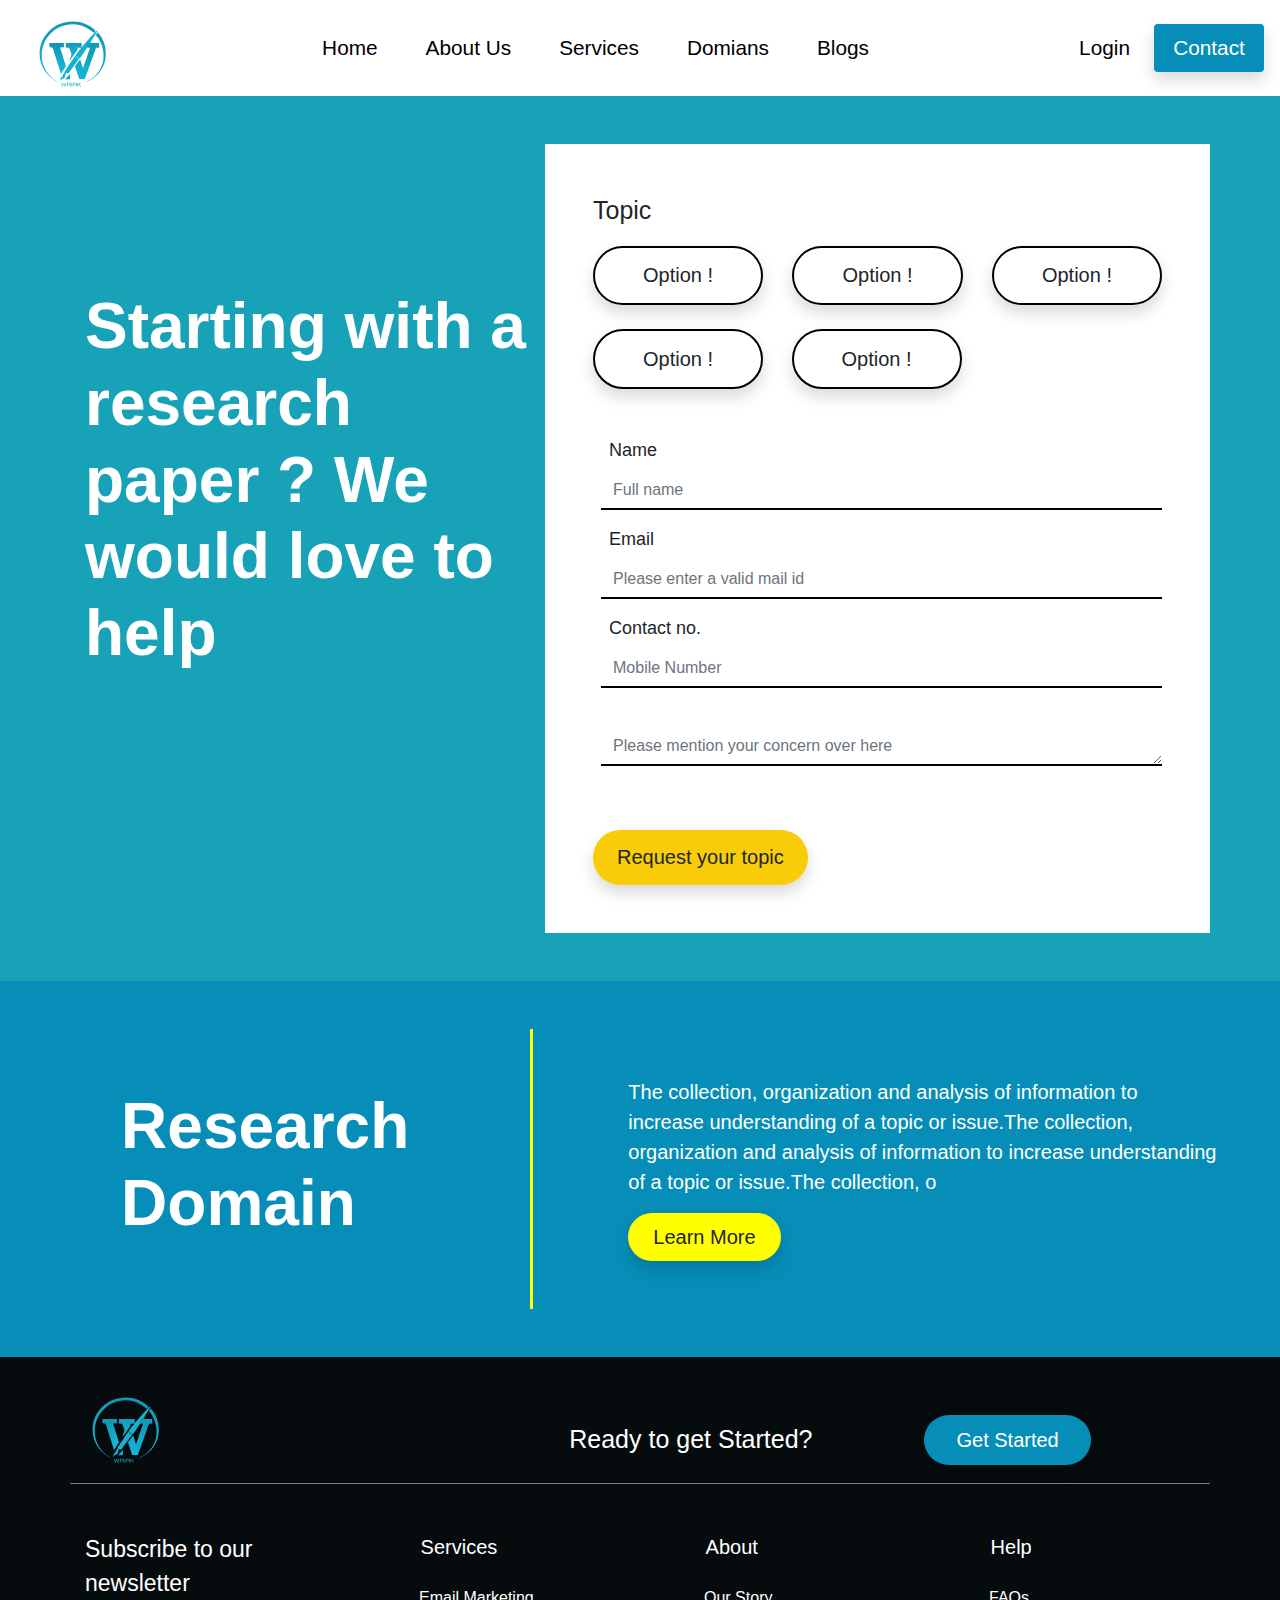
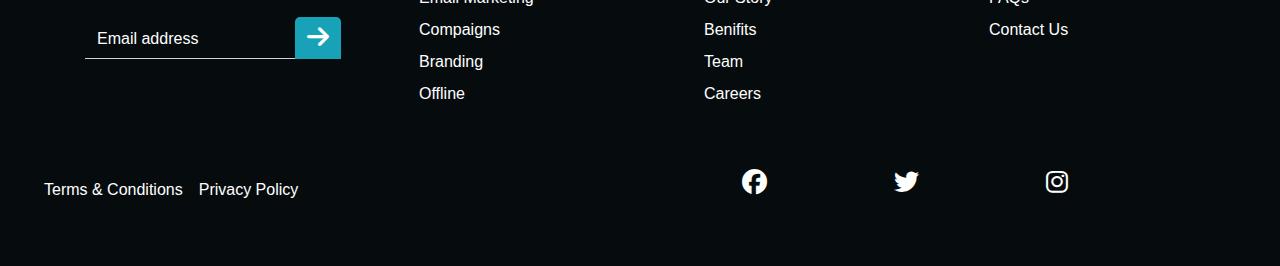
<file: contact.html>
<!DOCTYPE html>
<html lang="en">

<head>
    <title>Contact Us</title>
    <meta charset="UTF-8" />
    <meta http-equiv="X-UA-Compatible" content="IE=edge" />
    <meta name="viewport" content="width=device-width, initial-scale=1.0" />
    <script src="https://ajax.googleapis.com/ajax/libs/jquery/3.5.1/jquery.min.js"></script>
    <link rel="stylesheet" href="https://stackpath.bootstrapcdn.com/bootstrap/4.5.2/css/bootstrap.min.css" />
    <link rel="stylesheet" href="https://maxcdn.bootstrapcdn.com/bootstrap/4.5.2/css/bootstrap.min.css" />
    <script src="https://maxcdn.bootstrapcdn.com/bootstrap/4.5.2/js/bootstrap.min.js"></script>
    <link rel="stylesheet" href="https://cdnjs.cloudflare.com/ajax/libs/font-awesome/6.1.1/css/all.min.css" />
    <link rel="stylesheet" href="css/contact.css" />
    <link rel="stylesheet" href="css/index.css" />
</head>

<body>
      <!-- -----------------------Navbar ------------------------- -->
      <nav class="navbar navbar-expand-lg navbar-light">
        <a class="navbar-brand ml-lg-3" style="height: 80px; width: 80px; border-radius: 100%"><img src="images/logo.svg"
            class="w-100" /></a>
        <button class="navbar-toggler" type="button" data-toggle="collapse" data-target="#collapsibleNavbar"
          aria-controls="navbarSupportedContent" aria-expanded="false" aria-label="Toggle navigation"
          style="border: none">
          <span class="navbar-toggler-icon" style="background-image: none"></span>
        </button>
        <div class="collapse navbar-collapse mt-lg-0 mt-md-3 mt-3" id="collapsibleNavbar">
          <ul class="navbar-nav ml-auto">
            <li class="nav-item">
              <a href="index.html" class="nav-link pl-lg-4 pr-lg-4">Home</a>
            </li>
            <li class="nav-item">
              <a href="about.html" class="nav-link pl-lg-4 pr-lg-4"'>About Us</a>
            </li>
            <li class="nav-item">
              <a href="services.html" class="nav-link pl-lg-4 pr-lg-4">Services</a>
            </li>
            <li class="nav-item">
              <a href="domain.html" class="nav-link pl-lg-4 pr-lg-4">Domians</a>
            </li>
            <li class="nav-item">
              <a href="blog.html" class="nav-link pl-lg-4 pr-lg-4">Blogs</a>
            </li>
          </ul>
          <div class="form ml-auto">
            <ul class="navbar-nav">
              <li class="nav-item">
                <a href="#" class="nav-link pr-lg-4">Login</a>
              </li>
              <li class="nav-item contact-link shadow rounded">
                <a href="contact.html" class="nav-link text-white pl-3 pr-3">Contact</a>
              </li>
            </ul>
          </div>
        </div>
      </nav>
    <!--------------------------------------------------------------------------------->
        <div class="container-fluid bg-info">
            <div class="container">
                <div class="row">
                    <div class="col-md-12 col-lg-5">
                        <div class="contact-form">
                            <h1>Starting with a research paper ? We would love to help</h1>
                        </div>
                    </div>
                    <div class="col-md-12 col-lg-7 m-0 p-0">
                        <div class="form bg-white mt-5 mb-5 pt-5 pb-5 pl-lg-5 pr-lg-5 pl-md-5 pr-md-5 pl-2 pr-2">
                            <p class="topic">Topic</p>
                            <div class="options">
                                <button class="btn btn-lg pl-lg-5 pr-lg-5 pl-md-5 pr-md-5 pl-2 pr-2 option-btn shadow">
                                    Option !
                                </button>
                                <button class="btn btn-lg pl-lg-5 pr-lg-5 pl-md-5 pr-md-5 pl-2 pr-2 option-btn shadow">
                                    Option !
                                </button>
                                <button class="btn btn-lg pl-lg-5 pr-lg-5 pl-md-5 pr-md-5 pl-2 pr-2 option-btn shadow">
                                    Option !
                                </button>
                            </div>
                            <div class="options1 mt-lg-4 mt-md-4 mt-4">
                                <button class="btn btn-lg pl-lg-5 pr-lg-5 pl-md-5 pr-md-5 option-btn shadow">
                                    Option !
                                </button>
                                <button
                                    class="btn btn-lg pl-lg-5 pr-lg-5 pl-md-5 pr-md-5 ml-lg-4 ml-md-5 option-btn shadow">
                                    Option !
                                </button>
                            </div>

                            <div class="form-group mt-5 pl-2">
                                <label class="pl-2">Name</label>
                                <input type="text" class="form-control" placeholder="Full name" />
                            </div>
                            <div class="form-group mt-lg-3 mt-md-5 mt-3 pl-2">
                                <label class="pl-2">Email</label>
                                <input type="email" class="form-control" placeholder="Please enter a valid mail id" />
                            </div>
                            <div class="form-group mt-lg-3 mt-md-5 mt-3 pl-2">
                                <label class="pl-2">Contact no.</label>
                                <input type="email" class="form-control" placeholder="Mobile Number" />
                            </div>
                            <div class="form-group mt-lg-3 mt-md-5 mt-5 pl-2">
                                <textarea type="textarea" class="form-control mt-lg-4"
                                    placeholder="Please mention your concern over here" style="height: 38px"></textarea>
                            </div>
                            <button class="btn btn-lg shadow pl-lg-4 pr-lg-4 pl-md-4 pr-md-4 pl-3 pr-3 mt-lg-5 mt-md-5"
                                type="submit">
                                Request your topic
                            </button>
                        </div>
                    </div>
                </div>
            </div>
        </div>

        <div class="container-fluid" style="background: rgb(6, 142, 184)">
            <div class="row pt-5 pb-5">
                <div class="col-md-5 research-domain">
                    <h1>
                        Research<br />
                        Domain
                    </h1>
                </div>
                <div class="col-md-7 contact-right-column">
                    <p>
                        The collection, organization and analysis of information to
                        increase understanding of a topic or issue.The collection,
                        organization and analysis of information to increase understanding
                        of a topic or issue.The collection, o
                    </p>
                    <button class="btn btn-lg shadow pl-4 pr-4" type="submit">
                        Learn More
                    </button>
                </div>
            </div>
        </div>
        <!-- ---------------------------------Footer----------------------- -->
        <div class="container-fluid text-white pt-3 pb-5"style="background:rgb(6, 12, 14);">
            <div class="container">
              <div class="row pb-2"style="border-bottom:1px solid gray;">
                  <div class="col-md-4 d-lg-block d-md-block d-flex justify-content-center">
                    <div class="mt-3"style="height:80px;width:80px;">
                      <Image src='images/logo.svg' alt='logo' class="w-100"/>
                    </div>
                    </div>
                    <div class="col-sm-8 d-flex justify-content-center align-items-center">
                      <div class="footer-row-1 d-lg-flex d-md-flex d-block">
                         <p>Ready to get Started?</p>
                         <button class="shadow">Get Started</button>
                        </div>
                  </div>
              </div>
              <div class="row footer-row-2 pt-5">
                <div class="col-xl-3 col-lg-3 col-md-3 col-6 col-xs-6 order-lg-1 order-md-1 order-4">
                  <p>Subscribe to our newsletter</p>
                  <div class="input-group mb-2 mr-sm-2">
                    <input type="email" class="form-control footer-email border-left-0 border-right-0 border-top-0 border-bottom-1 mt-1" placeholder="Email address"style="background:transparent;border-radius:0"/>
                    <div class="input-group-prepend">
                      <button type="submit" class="input-group-text bg-info border-0"style="border-radius:5px 5px 0 0;"><i class="fa fa-arrow-right text-white"></i></button>
                    </div>
                  </div>
                </div>
                <div class="col-xl-3 col-lg-3 col-md-3 col-6 pl-lg-4 pl-md-4 pl-0 order-lg-2 order-md-2 order-1">
                  <p class="footer-heading">Services</p>
                  <ul class="">
                    <li><a href="#">Email Marketing</a></li>
                    <li><a href="#">Compaigns</a></li>
                    <li><a href="#">Branding</a></li>
                    <li><a href="#">Offline</a></li>
                  </ul>
                </div>
                <div class="col-xl-3 col-lg-3 col-md-3 col-6 pl-lg-4 pl-md-5 pl-0 order-lg-3 order-md-3 order-2">
                  <p class="footer-heading">About</p>
                  <ul class="">
                    <li><a href="#">Our Story</a></li>
                    <li><a href="#">Benifits</a></li>
                    <li><a href="#">Team</a></li>
                    <li><a href="#">Careers</a></li>
                  </ul>
                </div>
                <div class="col-xl-3 col-lg-3 col-md-3 col-6 pl-lg-4 plmd-4 pl-0 order-lg-4 order-md-4 order-3">
                  <p class="footer-heading">Help</p>
                  <ul class="">
                    <li><a href="#">FAQs</a></li>
                    <li><a href="#">Contact Us</a></li>
                  </ul>
                </div>
              </div>
              <div class="row footer-row-3 pt-5">
                <div class="col-md-6 col-lg-6">
                  <ul class="d-flex">
                    <li><a href="#">Terms & Conditions</a></li>
                    <li class="ml-lg-3 ml-md-5 ml-2"><a href="#">Privacy Policy</a></li>
                  </ul>
                </div>
                <div class="col-md-6 col-lg-6 text-right text-white">
                  <div class="social-icons"style="display:flex;justify-content:space-evenly;">
                    <span><i class="fa-brands fa-facebook"style="font-size:25px"></i></span>
                    <span><i class="fa-brands fa-twitter"style="font-size:25px"></i></span>
                    <span><i class="fa-brands fa-instagram"style="font-size:25px"></i></span>
                  </div>
                </div>
              </div>
            </div>
          </div>
</body>

</html>
</file>
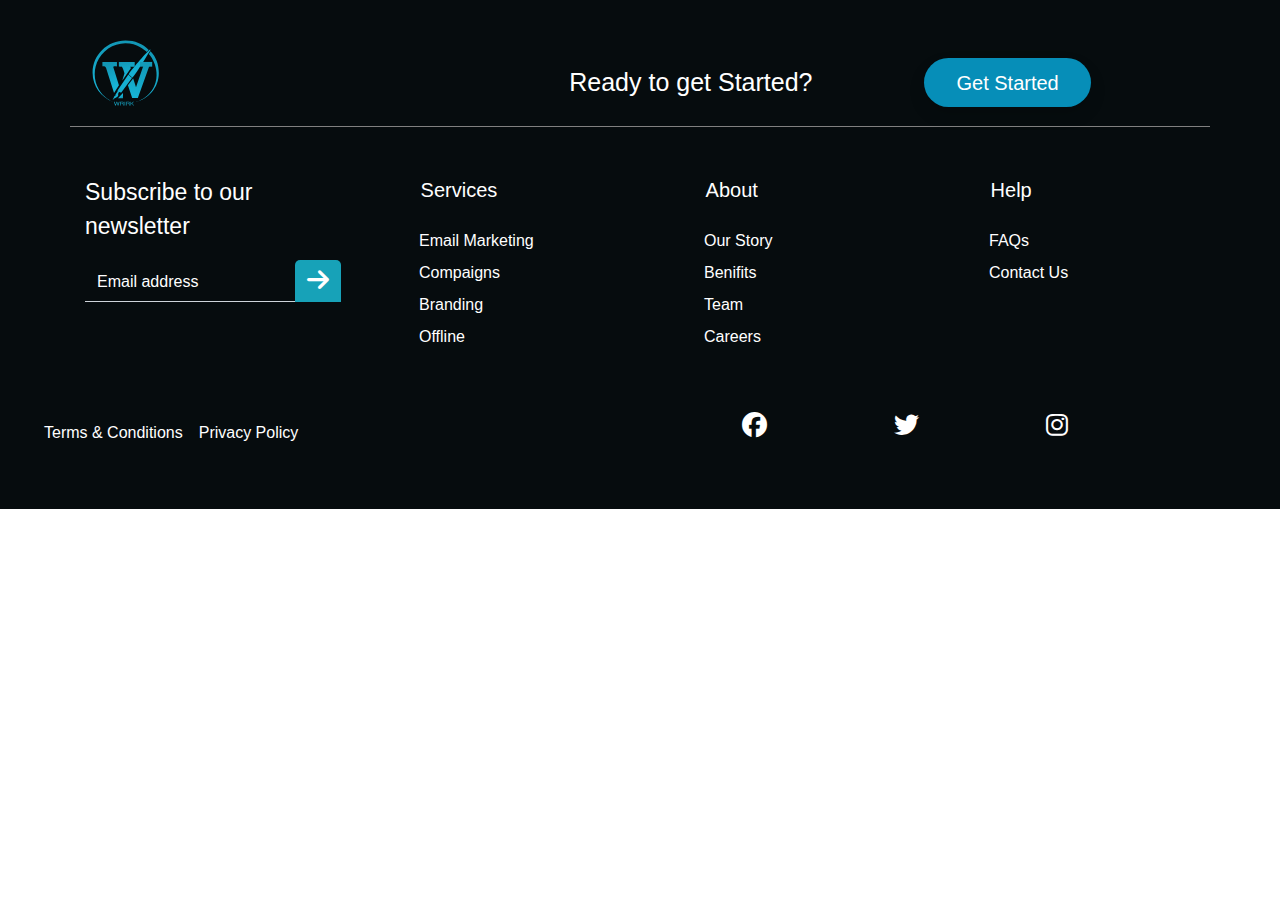
<file: footer.html>
<!DOCTYPE html>
<html lang="en">
<head>
    <title>Footer</title>
    <meta charset="UTF-8" />
    <meta http-equiv="X-UA-Compatible" content="IE=edge" />
    <meta name="viewport" content="width=device-width, initial-scale=1.0" />
    <script src="https://ajax.googleapis.com/ajax/libs/jquery/3.5.1/jquery.min.js"></script>
    <link rel="stylesheet"href="https://stackpath.bootstrapcdn.com/bootstrap/4.5.2/css/bootstrap.min.css"/>
    <link rel="stylesheet" href="https://maxcdn.bootstrapcdn.com/bootstrap/4.5.2/css/bootstrap.min.css"/>
    <script src="https://maxcdn.bootstrapcdn.com/bootstrap/4.5.2/js/bootstrap.min.js"></script>
    <link rel="stylesheet"href="https://cdnjs.cloudflare.com/ajax/libs/font-awesome/6.1.1/css/all.min.css"/>
    <link rel="stylesheet" href="css/index.css" />
</head>
<body>
    <div class="container-fluid text-white pt-3 pb-5"style="background:rgb(6, 12, 14);">
        <div class="container">
          <div class="row pb-2"style="border-bottom:1px solid gray;">
              <div class="col-md-4 d-lg-block d-md-block d-flex justify-content-center">
                <div class="mt-3"style="height:80px;width:80px;">
                  <Image src='images/logo.svg' alt='logo' class="w-100"/>
                </div>
                </div>
                <div class="col-sm-8 d-flex justify-content-center align-items-center">
                  <div class="footer-row-1 d-lg-flex d-md-flex d-block">
                     <p>Ready to get Started?</p>
                     <button class="shadow">Get Started</button>
                    </div>
              </div>
          </div>
          <div class="row footer-row-2 pt-5">
            <div class="col-xl-3 col-lg-3 col-md-3 col-6 col-xs-6 order-lg-1 order-md-1 order-4">
              <p>Subscribe to our newsletter</p>
              <div class="input-group mb-2 mr-sm-2">
                <input type="email" class="form-control footer-email border-left-0 border-right-0 border-top-0 border-bottom-1 mt-1" placeholder="Email address"style="background:transparent;border-radius:0"/>
                <div class="input-group-prepend">
                  <button type="submit" class="input-group-text bg-info border-0"style="border-radius:5px 5px 0 0;"><i class="fa fa-arrow-right text-white"></i></button>
                </div>
              </div>
            </div>
            <div class="col-xl-3 col-lg-3 col-md-3 col-6 pl-lg-4 pl-md-4 pl-0 order-lg-2 order-md-2 order-1">
              <p class="footer-heading">Services</p>
              <ul class="">
                <li><a href="#">Email Marketing</a></li>
                <li><a href="#">Compaigns</a></li>
                <li><a href="#">Branding</a></li>
                <li><a href="#">Offline</a></li>
              </ul>
            </div>
            <div class="col-xl-3 col-lg-3 col-md-3 col-6 pl-lg-4 pl-md-5 pl-0 order-lg-3 order-md-3 order-2">
              <p class="footer-heading">About</p>
              <ul class="">
                <li><a href="#">Our Story</a></li>
                <li><a href="#">Benifits</a></li>
                <li><a href="#">Team</a></li>
                <li><a href="#">Careers</a></li>
              </ul>
            </div>
            <div class="col-xl-3 col-lg-3 col-md-3 col-6 pl-lg-4 plmd-4 pl-0 order-lg-4 order-md-4 order-3">
              <p class="footer-heading">Help</p>
              <ul class="">
                <li><a href="#">FAQs</a></li>
                <li><a href="#">Contact Us</a></li>
              </ul>
            </div>
          </div>
          <div class="row footer-row-3 pt-5">
            <div class="col-md-6 col-lg-6">
              <ul class="d-flex">
                <li><a href="#">Terms & Conditions</a></li>
                <li class="ml-lg-3 ml-md-5 ml-2"><a href="#">Privacy Policy</a></li>
              </ul>
            </div>
            <div class="col-md-6 col-lg-6 text-right text-white">
              <div class="social-icons"style="display:flex;justify-content:space-evenly;">
                <span><i class="fa-brands fa-facebook"style="font-size:25px"></i></span>
                <span><i class="fa-brands fa-twitter"style="font-size:25px"></i></span>
                <span><i class="fa-brands fa-instagram"style="font-size:25px"></i></span>
              </div>
            </div>
          </div>
        </div>
      </div>
</body>
</html>
</file>
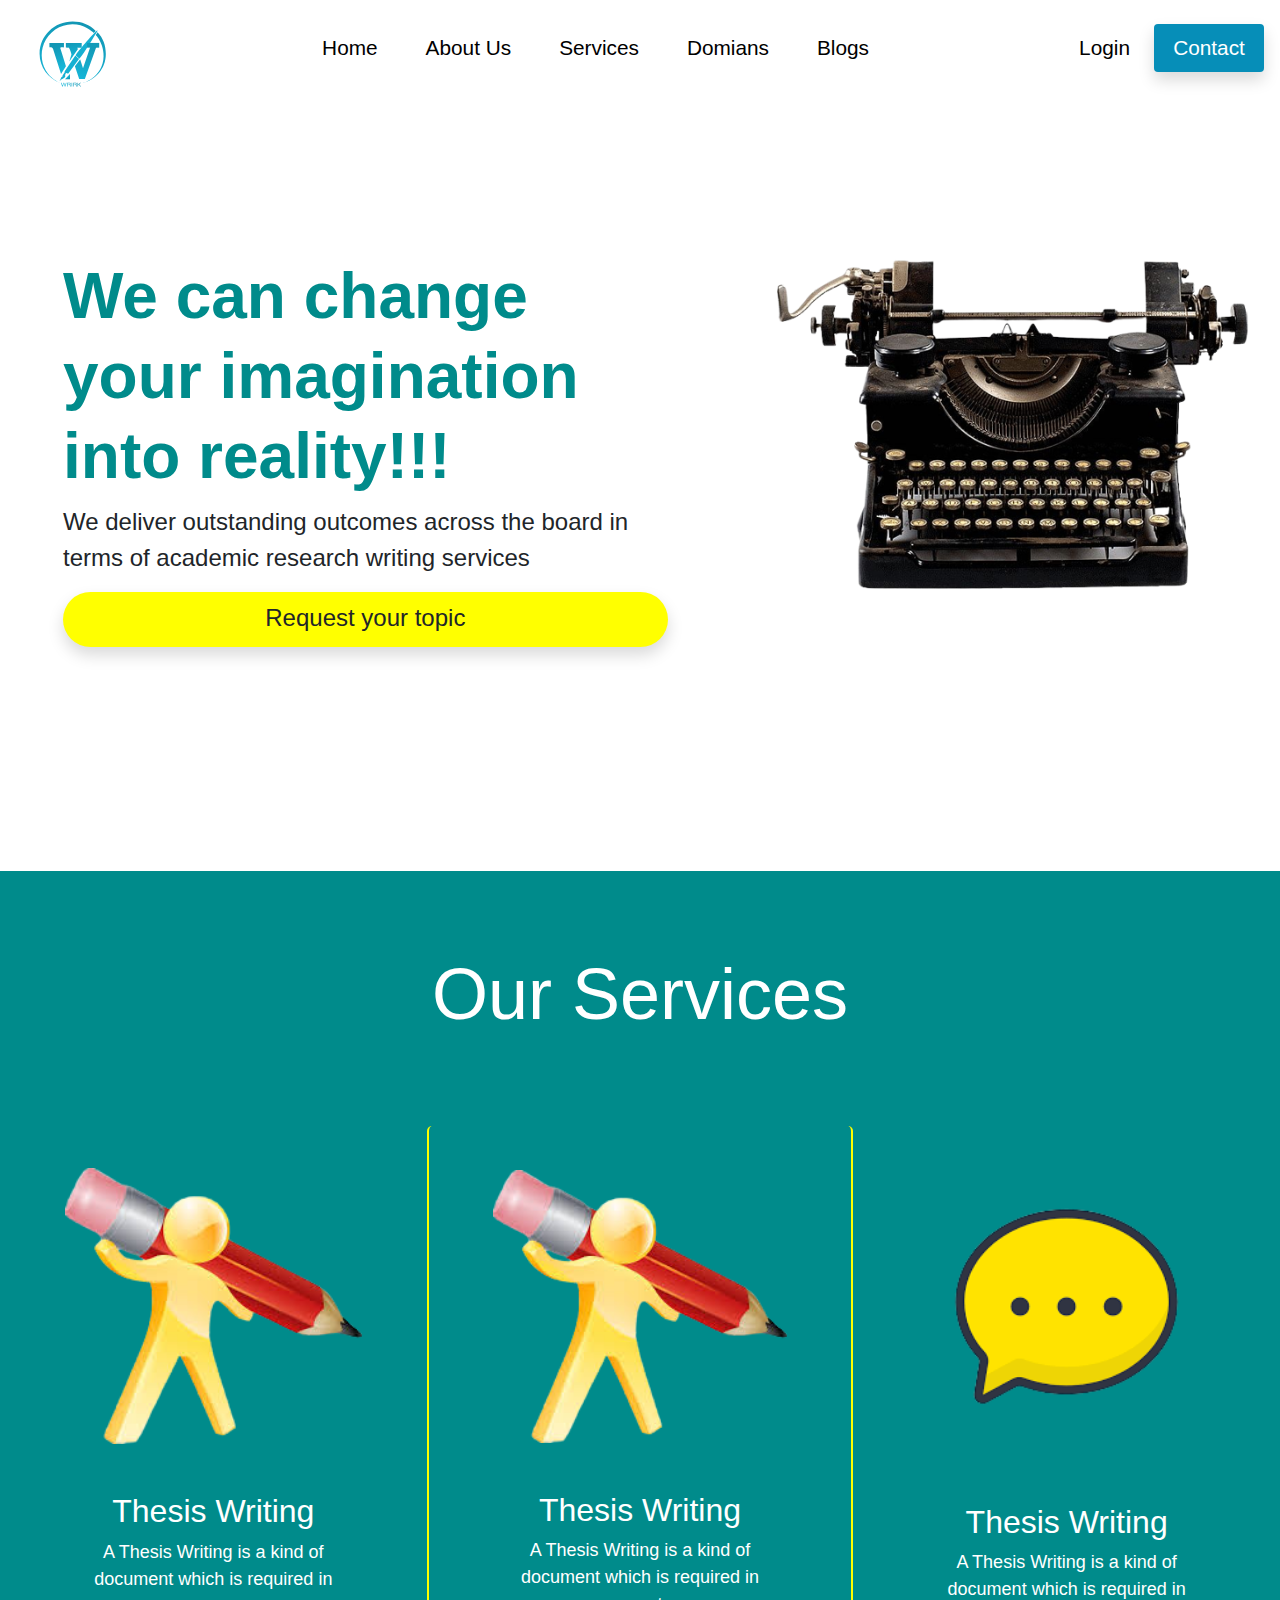
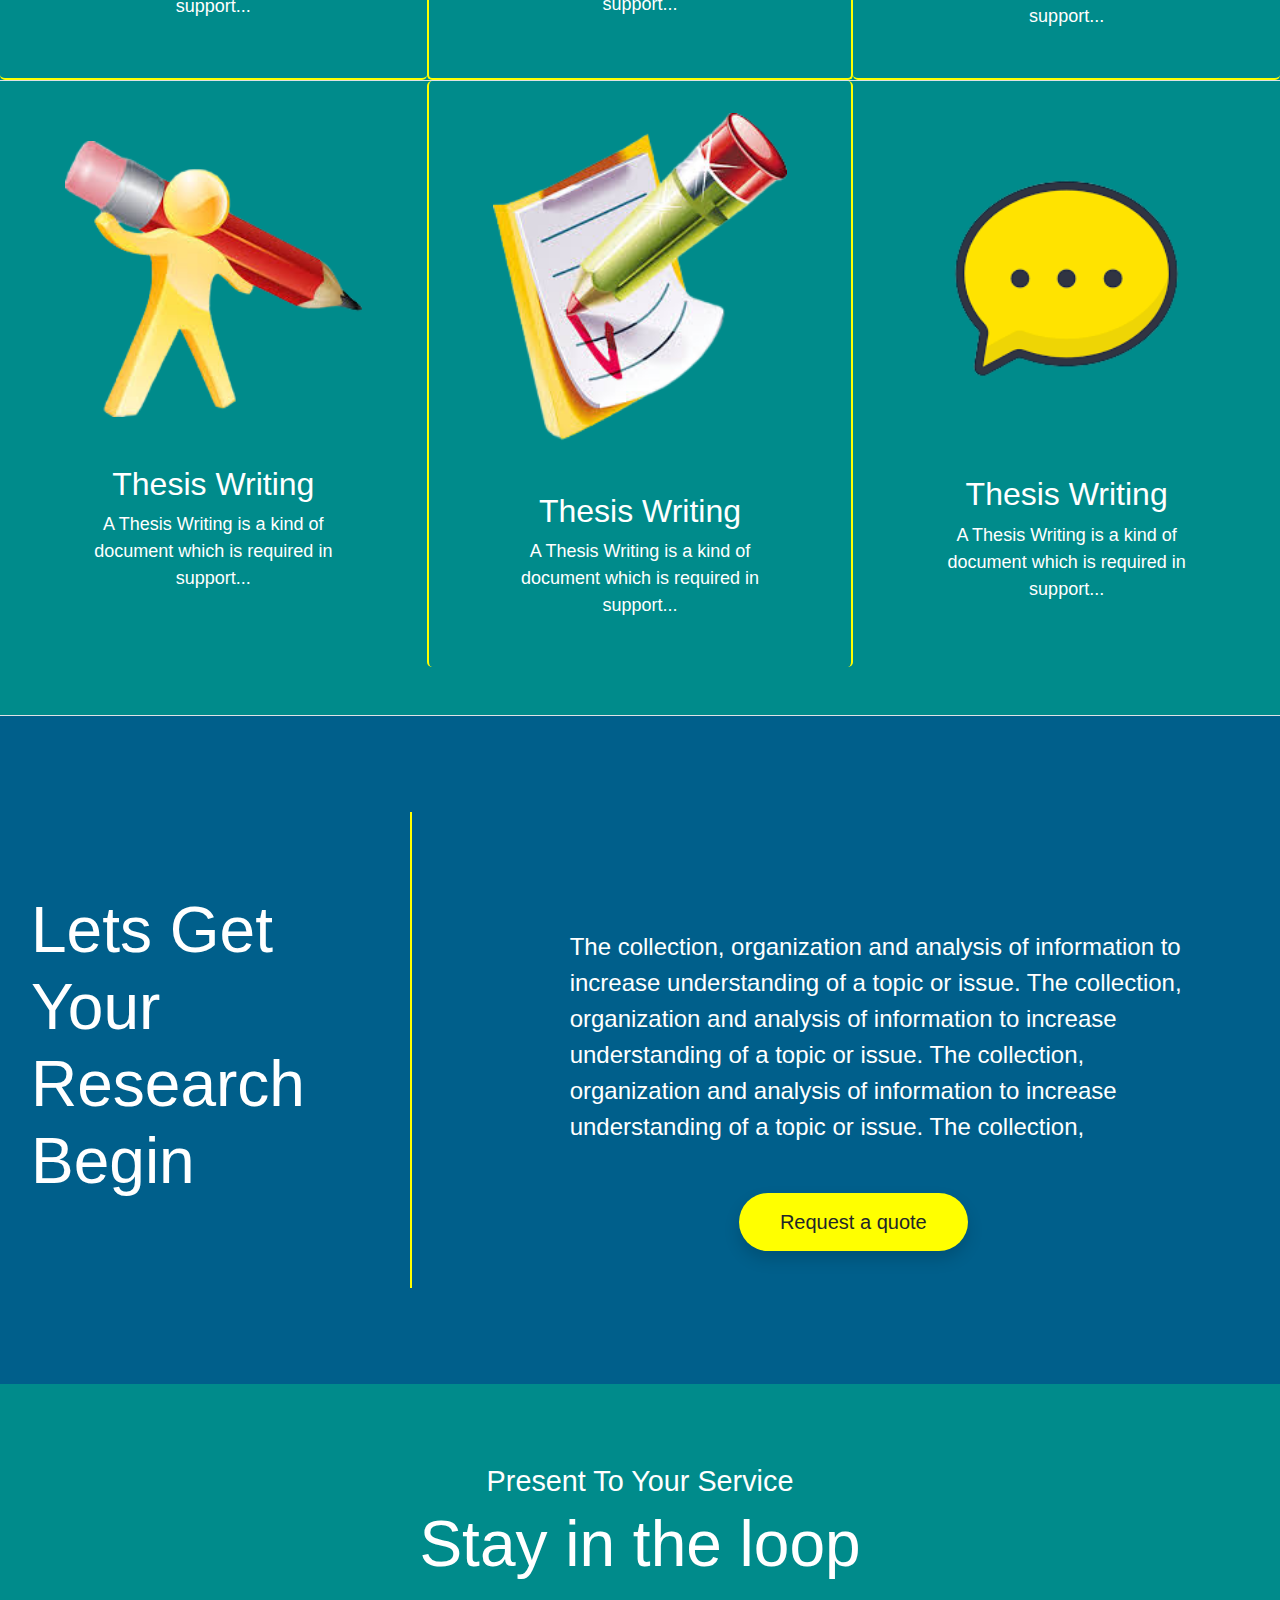
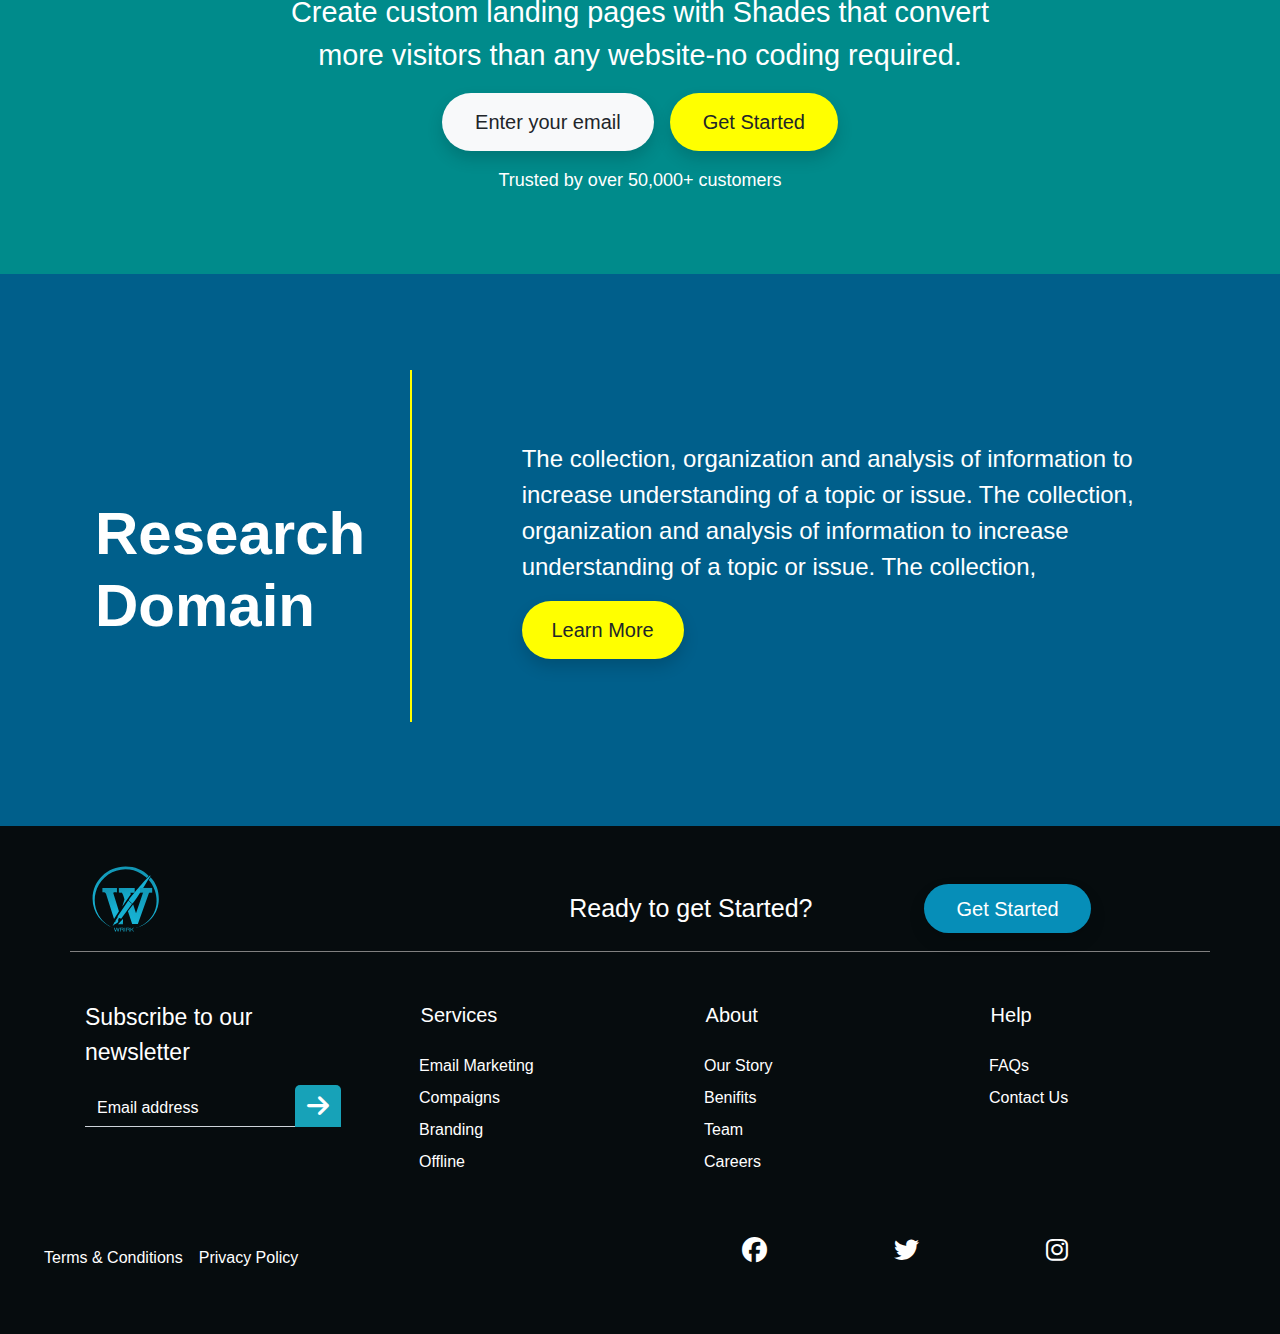
<file: services.html>
<!DOCTYPE html>
<html lang="en">

<head>
    <title>Our Services</title>
    <meta charset="UTF-8" />
    <meta http-equiv="X-UA-Compatible" content="IE=edge" />
    <meta name="viewport" content="width=device-width, initial-scale=1.0" />
    <script src="https://ajax.googleapis.com/ajax/libs/jquery/3.5.1/jquery.min.js"></script>
    <link rel="stylesheet" href="https://stackpath.bootstrapcdn.com/bootstrap/4.5.2/css/bootstrap.min.css" />
    <link rel="stylesheet" href="https://maxcdn.bootstrapcdn.com/bootstrap/4.5.2/css/bootstrap.min.css" />
    <script src="https://maxcdn.bootstrapcdn.com/bootstrap/4.5.2/js/bootstrap.min.js"></script>
    <link rel="stylesheet" href="https://cdnjs.cloudflare.com/ajax/libs/font-awesome/6.1.1/css/all.min.css" />
    <link rel="stylesheet" href="css/services.css" />
    <link rel="stylesheet" href="css/index.css" />
</head>

<body>
      <!-- -----------------------Navbar ------------------------- -->
      <nav class="navbar navbar-expand-lg navbar-light">
        <a class="navbar-brand ml-lg-3" style="height: 80px; width: 80px; border-radius: 100%"><img src="images/logo.svg"
            class="w-100" /></a>
        <button class="navbar-toggler" type="button" data-toggle="collapse" data-target="#collapsibleNavbar"
          aria-controls="navbarSupportedContent" aria-expanded="false" aria-label="Toggle navigation"
          style="border: none">
          <span class="navbar-toggler-icon" style="background-image: none"></span>
        </button>
        <div class="collapse navbar-collapse mt-lg-0 mt-md-3 mt-3" id="collapsibleNavbar">
          <ul class="navbar-nav ml-auto">
            <li class="nav-item">
              <a href="index.html" class="nav-link pl-lg-4 pr-lg-4">Home</a>
            </li>
            <li class="nav-item">
              <a href="about.html" class="nav-link pl-lg-4 pr-lg-4"'>About Us</a>
            </li>
            <li class="nav-item">
              <a href="services.html" class="nav-link pl-lg-4 pr-lg-4">Services</a>
            </li>
            <li class="nav-item">
              <a href="domain.html" class="nav-link pl-lg-4 pr-lg-4">Domians</a>
            </li>
            <li class="nav-item">
              <a href="blog.html" class="nav-link pl-lg-4 pr-lg-4">Blogs</a>
            </li>
          </ul>
          <div class="form ml-auto">
            <ul class="navbar-nav">
              <li class="nav-item">
                <a href="#" class="nav-link pr-lg-4">Login</a>
              </li>
              <li class="nav-item contact-link shadow rounded">
                <a href="contact.html" class="nav-link text-white pl-3 pr-3">Contact</a>
              </li>
            </ul>
          </div>
        </div>
      </nav>
    <!-- ----------------------------------------------------------------------------- -->
        <div class="container-fluid">
            <div class="row banner">
                <div class="col-md-8 col-lg-7 banner-content">
                    <div class="content">
                        <h1>We can change your imagination into reality!!!</h1>
                        <p>
                            We deliver outstanding outcomes across the board in terms of
                            academic research writing services
                        </p>
                        <button type="button" class="btn btn-lg shadow">
                            Request your topic
                        </button>
                    </div>
                </div>
                <div class="col-md-4 col-lg-5" style="display: flex; justify-content: center; align-items: center">
                    <img src="images/typewriter.png" class="w-100" />
                </div>
            </div>
        </div>

        <div class="container-fluid" style="background: darkcyan">
            <div class="row">
                <div class="col-12">
                    <h1 class="heading2">Our Services</h1>
                </div>
            </div>
            <div class="row border-bottom">
                <div class="col-lg-4 hovering border-top-0 border-right-0 border-left-0">
                    <div class="content1">
                        <img src="images/handimage-removebg-preview.png" class="img-fluid w-75" />
                        <div>
                            <h5>Thesis Writing</h5>
                            <p>
                                A Thesis Writing is a kind of document which is required in
                                support...
                            </p>
                        </div>
                    </div>
                </div>
                <div class="col-lg-4 hovering border-top-0">
                    <div class="content1">
                        <img src="images/handimage-removebg-preview.png" class="img-fluid w-75" />
                        <div>
                            <h5>Thesis Writing</h5>
                            <p>
                                A Thesis Writing is a kind of document which is required in
                                support...
                            </p>
                        </div>
                    </div>
                </div>
                <div class="col-lg-4 hovering border-top-0 border-left-0 border-right-0">
                    <div class="content1">
                        <img src="images/msgs-removebg-preview.png" class="img-fluid w-75" />
                        <div>
                            <h5>Thesis Writing</h5>
                            <p>
                                A Thesis Writing is a kind of document which is required in
                                support...
                            </p>
                        </div>
                    </div>
                </div>
            </div>
            <div class="row pb-5 border-bottom">
                <div class="col-lg-4 hovering border-top-0 border-right-0 border-left-0 border-bottom-0">
                    <div class="content1">
                        <img src="images/handimage-removebg-preview.png" class="img-fluid w-75" />
                        <div>
                            <h5>Thesis Writing</h5>
                            <p>
                                A Thesis Writing is a kind of document which is required in
                                support...
                            </p>
                        </div>
                    </div>
                </div>
                <div class="col-lg-4 hovering border-bottom-0 border-top-0">
                    <div class="content1">
                        <img src="images/handpencil-removebg-preview.png" class="img-fluid w-75" />
                        <div>
                            <h5>Thesis Writing</h5>
                            <p>
                                A Thesis Writing is a kind of document which is required in
                                support...
                            </p>
                        </div>
                    </div>
                </div>
                <div class="col-lg-4 hovering border-top-0 border-left-0 border-right-0 border-bottom-0">
                    <div class="content1">
                        <img src="images/msgs-removebg-preview.png" class="img-fluid w-75" />
                        <div>
                            <h5>Thesis Writing</h5>
                            <p>
                                A Thesis Writing is a kind of document which is required in
                                support...
                            </p>
                        </div>
                    </div>
                </div>
            </div>
        </div>

        <div class="container-fluid" style="background: rgb(0, 95, 139)">
            <div class="row content6-row">
                <div class="col-lg-4">
                    <div class="content3">
                        <h1>Lets Get Your Research Begin</h1>
                    </div>
                </div>
                <div class="col-lg-8 content4">
                    <p>
                        The collection, organization and analysis of information to
                        increase understanding of a topic or issue. The collection,
                        organization and analysis of information to increase understanding
                        of a topic or issue. The collection, organization and analysis of
                        information to increase understanding of a topic or issue. The
                        collection,
                    </p>
                    <button type="button" class="btn btn-lg shadow">
                        Request a quote
                    </button>
                </div>
            </div>
        </div>

        <div class="container-fluid" style="background: darkcyan">
            <div class="row">
                <div class="col-md-12">
                    <div class="content5">
                        <h3>Present To Your Service</h3>
                        <h1>Stay in the loop</h1>
                        <p>
                            Create custom landing pages with Shades that convert more
                            visitors than any website-no coding required.
                        </p>
                        <div class="bottons d-flex">
                            <button type="button" class="btn btn-lg bg-light shadow mr-lg-3 mr-md-3 mr-2">
                                Enter your email
                            </button>
                            <button type="button" class="btn btn-lg shadow">
                                Get Started
                            </button>
                        </div>
                        <span>Trusted by over 50,000+ customers</span>
                    </div>
                </div>
            </div>
        </div>

        <div class="container-fluid" style="background: rgb(0, 95, 139)">
            <div class="row content6-row">
                <div class="col-md-4">
                    <div class="content6">
                        <h1>Research<br />Domain</h1>
                    </div>
                </div>
                <div class="col-md-8 content7">
                    <div class="box">
                        <p>
                            The collection, organization and analysis of information to
                            increase understanding of a topic or issue. The collection,
                            organization and analysis of information to increase
                            understanding of a topic or issue. The collection,
                        </p>
                        <button type="button" class="btn btn-lg shadow">
                            Learn More
                        </button>
                    </div>
                </div>
            </div>
        </div>
        <!-- ---------------------------------Footer----------------------- -->
        <div class="container-fluid text-white pt-3 pb-5"style="background:rgb(6, 12, 14);">
            <div class="container">
              <div class="row pb-2"style="border-bottom:1px solid gray;">
                  <div class="col-md-4 d-lg-block d-md-block d-flex justify-content-center">
                    <div class="mt-3"style="height:80px;width:80px;">
                      <Image src='images/logo.svg' alt='logo' class="w-100"/>
                    </div>
                    </div>
                    <div class="col-sm-8 d-flex justify-content-center align-items-center">
                      <div class="footer-row-1 d-lg-flex d-md-flex d-block">
                         <p>Ready to get Started?</p>
                         <button class="shadow">Get Started</button>
                        </div>
                  </div>
              </div>
              <div class="row footer-row-2 pt-5">
                <div class="col-xl-3 col-lg-3 col-md-3 col-6 col-xs-6 order-lg-1 order-md-1 order-4">
                  <p>Subscribe to our newsletter</p>
                  <div class="input-group mb-2 mr-sm-2">
                    <input type="email" class="form-control footer-email border-left-0 border-right-0 border-top-0 border-bottom-1 mt-1" placeholder="Email address"style="background:transparent;border-radius:0"/>
                    <div class="input-group-prepend">
                      <button type="submit" class="input-group-text bg-info border-0"style="border-radius:5px 5px 0 0;"><i class="fa fa-arrow-right text-white"></i></button>
                    </div>
                  </div>
                </div>
                <div class="col-xl-3 col-lg-3 col-md-3 col-6 pl-lg-4 pl-md-4 pl-0 order-lg-2 order-md-2 order-1">
                  <p class="footer-heading">Services</p>
                  <ul class="">
                    <li><a href="#">Email Marketing</a></li>
                    <li><a href="#">Compaigns</a></li>
                    <li><a href="#">Branding</a></li>
                    <li><a href="#">Offline</a></li>
                  </ul>
                </div>
                <div class="col-xl-3 col-lg-3 col-md-3 col-6 pl-lg-4 pl-md-5 pl-0 order-lg-3 order-md-3 order-2">
                  <p class="footer-heading">About</p>
                  <ul class="">
                    <li><a href="#">Our Story</a></li>
                    <li><a href="#">Benifits</a></li>
                    <li><a href="#">Team</a></li>
                    <li><a href="#">Careers</a></li>
                  </ul>
                </div>
                <div class="col-xl-3 col-lg-3 col-md-3 col-6 pl-lg-4 plmd-4 pl-0 order-lg-4 order-md-4 order-3">
                  <p class="footer-heading">Help</p>
                  <ul class="">
                    <li><a href="#">FAQs</a></li>
                    <li><a href="#">Contact Us</a></li>
                  </ul>
                </div>
              </div>
              <div class="row footer-row-3 pt-5">
                <div class="col-md-6 col-lg-6">
                  <ul class="d-flex">
                    <li><a href="#">Terms & Conditions</a></li>
                    <li class="ml-lg-3 ml-md-5 ml-2"><a href="#">Privacy Policy</a></li>
                  </ul>
                </div>
                <div class="col-md-6 col-lg-6 text-right text-white">
                  <div class="social-icons"style="display:flex;justify-content:space-evenly;">
                    <span><i class="fa-brands fa-facebook"style="font-size:25px"></i></span>
                    <span><i class="fa-brands fa-twitter"style="font-size:25px"></i></span>
                    <span><i class="fa-brands fa-instagram"style="font-size:25px"></i></span>
                  </div>
                </div>
              </div>
            </div>
          </div>
</body>

</html>
</file>
<file: css/index.css>
button:focus{
    outline: none;
}
.btn:focus{
    outline: none;
    border: none;
    box-shadow: none;
}
.footer-email:focus{
  box-shadow: none;
}
.form-control:focus {
  border-color: none;
  outline: 0;
  box-shadow: none;
}
input:focus{
  outline: none;
}
.navbar-brand {
  height: 60px;
  width: 60px;
}
.navbar-toggler {
  border: none;
}
.navbar-light .navbar-toggler-icon {
  width: 24px;
  height: 17px;
  background-image: none;
  position: relative;
  border-bottom: 1px solid #000;
  transition: all 300ms linear;
}

.navbar-light .navbar-toggler-icon:after,
.navbar-light .navbar-toggler-icon:before {
  width: 24px;
  position: absolute;
  height: 1px;
  background-color: #000;
  top: 0;
  left: 0;
  content: '';
  z-index: 2;
  transition: all 300ms linear;
}

.navbar-light .navbar-toggler-icon:after {
  top: 8px;
}

.navbar-toggler[aria-expanded="true"] .navbar-toggler-icon:after {
  transform: rotate(45deg);
}

.navbar-toggler[aria-expanded="true"] .navbar-toggler-icon:before {
  transform: translateY(8px) rotate(-45deg);
}

.navbar-toggler[aria-expanded="true"] .navbar-toggler-icon {
  border-color: transparent;
}
.navbar-light .navbar-nav .nav-link {
  padding: 0.5rem 1rem;
  font-size: 1.3rem;
  color: black;
}
.navbar-light .navbar-nav .contact-link {
  background-color: rgb(6, 142, 184);
  border-radius: 25px;
  width: 110px;
  text-align: center;
}
/* ------------------------------------------------------ */
.content{
  padding: 4rem 0 1rem 1rem;
}
.content h1{
    font-size: 5rem;
    line-height: 80px;
    font-weight: 500;
}
.content{
   display: flex;
   justify-content: left;
   align-items: left;
   flex-direction: column;
}
.input-container {
  display: flex;
  margin-bottom: 15px;
  border: 1px solid black;
  border-radius: 30px;
  width: 90%;
  margin-top: 1.5rem;
}

.icon {
  padding: 15px;
  background: transparent;
  color: black;
  min-width: 50px;
  text-align: center;
}

.input-field {
  width: 80%;
  padding: 15px;
  outline: none;
  border: none;
}
.submit{
     background: transparent;
     border: none;
     width: auto;
     padding-right: 1rem;
 }
.input-field:focus {
  border: none;
}
.subheading{
    font-size: 22px;
}
.message{
    font-size: 20px;
    color:rgb(95, 93, 93);
}
.request-button{
    background-color: yellow;
    border-radius: 30px;
    padding:.8rem;
    width: 30%;
    border: none;
    margin-top: 1rem;
    font-size: 20px;
}
/* ********************************************* */
.count{
    font-size: 3rem;
    font-weight: 700;
    color: yellow;
    margin: 0;
    padding: 0;
}
.title{
    font-size: 2rem;
    color: white;
    font-weight: 600;
    line-height: 40px;
}
.services{
  border-right: 2px solid yellow;
}
.services-heading{
    display: flex;
    justify-content: center;
    align-items: center;
    flex-direction: column;
    padding: 12rem 0 4rem 3rem;
}
.services-heading h2{
    color: white;
    font-size: 4rem;
    font-weight: 600;
    line-height: 60px;
}
.services-heading h2 span{
    color: yellow;
}
.services-heading p{
    margin-top: 3rem;
    color: white;
    font-size: 20px;
    font-weight: bold;
}
.services-box{
  text-align: center;
  display: flex;
  justify-content: center;
  align-items: center;
  flex-direction: column;
}
.services-box .images{
    height: 150px;
    width: 150px;
}
.services-box h3{
    font-size: 1.6rem;
    font-weight: bold;
    color: white;
}
.services-box p{
    color: white;
}
/* ********************************************* */
.form-section{
 padding-top: 8rem;
 padding-bottom: 8rem;
}
.form button{
  background: rgb(248, 204, 8);
  border-radius: 30px;
  padding: .8rem 3rem;
  border: none;
  font-size: 20px;
}
.find-out{
  padding-top: 7rem;
}
.find-out h1{
     color: rgb(6, 142, 184);
    font-size: 6rem;
    font-weight: 600;
    line-height:110px;
}
.find-out h1 span{
    color: rgb(248, 204, 8);
}
.find-out p{
    font-size: 20px;
    font-weight: bold;
}
.find-out button{
    background: rgb(248, 204, 8);
    border-radius: 30px;
    padding: .8rem 3rem;
    border: none;
    font-size: 20px;
}
/* ******************************************************************* */
.contact-heading{
    display: flex;
    justify-content: center;
    align-items: center;
    flex-direction: column;
    height: 500px;
    border-right: 2px solid yellow;
    padding-right: 10px;
    padding-left: 10px;
}
  .contact-heading h1{
    color: white;
    font-size: 4rem;
    font-weight: 600;
}
.contact-heading p{
    margin-top: 3rem;
    color: white;
    font-size: 40px;
    font-weight: 500;
    padding-right: 30px;
}
.input-group{
    margin-top: 1rem;
}
label{
    font-size: 20px;
}
input{
    width: 100%;
    background: transparent;
    padding: .3rem .2rem;
    border: 2px solid white;
    font-size: 20px;
    padding-left: 10px;
}
.input-group input::placeholder {
   color: white;
  }
  .user-heading h2{
    color: white;
    font-size: 6rem;
    font-weight: 700;
    line-height: 100px;
    padding-top: 7rem;
    padding-bottom: 7rem;
    padding-left: 1.5rem;
  }
  .user-heading h2 span{
    color: yellow;
  }
  .user-subheading p{
    color: white;
    font-size: 23px;
    font-weight: 600;
    padding-top: 12rem;
    padding-right: 5rem;
    padding-left: 6rem;
  }
  .feedback{
    margin-top: 7rem;
    margin-bottom: 7rem;
    display: flex;
    justify-content: center;
    align-items: center;
  }
  /* *************************************** */
  .feedback{
    display: flex;
  }
  .feedback .feedback-heading{
    font-size: 22px;
    font-weight: 600;
  }
  .undraw{
    background: url(../images/undraw.png)100%,rgb(6, 142, 184);
    background-position: center;
    background-repeat: no-repeat;
  }
  /* **************************************** */
  .slider-boxes{
    display: flex;
    justify-content: space-evenly;
  }
  .box-left{
    background-image: url(../images/images.jpeg);
    background-color: rgba(0, 0, 0, 0.76);
    background-blend-mode: darken;
    background-repeat: no-repeat;
    background-size: cover;
    height: 300px;
    width: 500px;
    border-radius: 25px;
    color: white;
    padding: 2rem;
    z-index: -1;
    margin-right: -5rem;
    margin-top: 2rem;
  }
  .box-mid{
    background-image: url(../images/images.jpeg);
    background-color: rgba(0, 0, 0, 0.76);
    background-blend-mode: darken;
    background-repeat: no-repeat;
    background-size: cover;
    height: 370px;
    width: 600px;
    border-radius: 25px;
    color: white;
    padding: 2rem;
    z-index: 2;
  }
  .box-right{
    background-image: url(../images/images.jpeg);
    background-color: rgba(0, 0, 0, 0.76);
    background-blend-mode: darken;
    background-repeat: no-repeat;
    background-size: cover;
    height: 300px;
    width: 500px;
    border-radius: 25px;
    color: white;
    padding: 2rem;
    z-index: -1;
    margin-left: -5rem;
    margin-top: 2rem;
  }
  .box-mid .video-paly-button{
      display: flex;
      justify-content: center;
      align-items: center;
      height: 60px;
      width: 60px;
      background-color: rgb(194 193 193 / 27%);
  }
  .slider-boxes-button{
    font-size: 20px;
    color: cyan ;
  }
  .slider-boxes-button:hover{
    color: cyan;
  }
  .slider-button{
    background: lightgrey;
    color: black;
    border-radius: 30px;
  }
  .slider-boxes h2{
    font-size: 30px;
    font-weight: bold;
  }
  /* ***************************************** */
  .fa-arrow-right{
      font-size: 25px;
  }
  .footer-row-1{
    padding-top: 2rem;
    display: flex;
    justify-content: center;
    align-items: center;
  }
  .footer-row-1 p{
    font-size: 25px;
    padding-right: 1rem;
    padding-top: 1rem;
  }
  .footer-row-1 button{
    background: rgb(6, 142, 184);
    border-radius: 30px;
    padding: .6rem 2rem;
    border: none;
    font-size: 20px;
    color: white;
    margin-left: 6rem;
  }
  .footer-row-2 p{
    font-size: 23px;
  }
  .footer-row-2 .footer-heading{
    font-size: 20px;
    padding-left: 2.6rem;
  }
  .footer-row-2 ul li{
  list-style-type: none;
   padding-top: .5rem;
  }
  .footer-row-2 ul li a{
    text-decoration: none;
    color: white;
    font-size: 16px;
  }
  .footer-row-2 ul li:hover a{
    text-decoration: none;
    color: darkcyan;
  }
  .footer-row-3{
    display: flex;
    justify-content: space-evenly;
    margin-left: -6rem;
  }
  .footer-row-3 ul li{
    list-style-type: none;
   padding-top: .5rem;
  }
  .footer-row-3 ul li a{
    text-decoration: none;
    color: white;
    font-size: 16px;
  }
@media screen and (max-width:1024px) {
  /* ********************************** */
  .content{
  padding: 4rem 0 1rem 1rem;
}
.content h1{
    font-size: 3rem;
    line-height: 60px;
}
.request-button{
    padding:.6rem .9rem;
    width: 60%;
}
.subheading{
    font-size: 18px;
}
.message{
    font-size: 16px;
}
.feedback{
    margin-left: -1rem;
}
/* **************************************** */
.user-subheading p{
 padding-left: .5rem;
 padding-top: 12rem;
 padding-right: 2rem;
}
/* **************************************** */
.services{
  border-right: none;
  text-align: center;
}
.contact-heading{
  border-right: 2px solid yellow;
}
.find-out{
  padding-bottom: 2rem;
}
/* ************************************************* */
.box-left,.box-right{
  height: 400px;
}
.box-mid{
  height: 450px;
}
/* ************************************************ */
.footer-row-1 button{
  margin-left: 1rem;
}
.footer-row-3 ul{
    margin-left: 3rem;
  }
  .footer-row-3 ul li{
    display: flex;
  }
}
@media screen and (max-width:767px) {
  .request-button{
    padding:.6rem .9rem;
    width: 80%;
}
.services-heading{
  padding:4rem 0 1rem 0rem;
}
.form-section{
    padding-top: 1rem;
    padding-bottom: 1rem;
}
.contact-heading{
  border-right: none;
  padding-top: 0rem;
  padding-bottom: 1rem;
  height: 400px;
}
.contact-heading h1{
    font-size: 3rem;
}
.contact-heading p{
  margin-top: 0;
  font-size: 2rem;
}
.find-out{
    padding-top: 3rem;
  padding-bottom: 1rem;
}
.find-out h1{
  font-size: 3rem;
  line-height: 50px;
}
/* ************************************************** */
.user-heading h2{
    font-size: 4rem;
    line-height: 70px;
    padding-top: 3rem;
    padding-bottom: 1rem;
  }
.user-subheading p{
 padding-left: 2rem;
 padding-top: 1rem;
 padding-right: 2rem;
}
.feedback{
  display: block;
  margin-left: 1.7rem;
}
/* ************************************************** */
.box-left{
  height: 450px;
  width: 300px;
  margin-right: -11rem;
}
.box-mid{
  height: 500px;
  width: 400px;
}
.box-right{
  height: 450px;
  width: 300px;
  margin-left: -11rem;
}
/* ************************Footer******************** */
.footer-row-1{
display: block;
text-align: center;
align-items: center;
margin-top: -2rem;
margin-bottom: 1rem;
}
.footer-row-1 button{
  margin-left: 0;
}
.footer-row-2 p{
    font-size: 20px;
}
.footer-row-3{
    display: flex;
    justify-content: center;
    margin-left: 0;
  }
  .footer-row-3 ul{
    margin-left: -1rem;
  }
  .footer-row-3 ul li{
    display: flex;
    justify-content: space-between;
  }
  }
</file>
<file: css/about.css>
textarea:focus-visible {
    outline-offset: 0px;
    outline: none;
}
 button:focus{
    box-shadow: none;
    border: none;
    outline: none;
    }
    .form-control:focus {
        border-color: none;
        outline: 0;
        box-shadow: none;
      }
      .footer-email:focus{
        box-shadow: none;
      }
    .about-us{
        padding-left: 9rem;
        padding-right: 9rem;
        display: flex;
        justify-content: center;
        align-items: center;
        margin-top: 3rem;
        margin-bottom: 3rem;
    }
    .about-us-box{
        width: 700px;
    }
    .about-us .top-heading{
        text-align: center;
        font-size: 2.5rem;
        font-weight: 900;
        color: rgb(194, 194, 10);
    }
    .about-us .mid-heading{
        color: rgb(6, 142, 184);
        font-size: 4rem;
        font-weight: 900;
    }
    .about-us p{
        margin-top: 2.8rem;
        font-size: 20px;
        font-weight: bold;
        padding-right: 4rem;
        padding-left: 4rem;
    }
    .about-us button{
        background-color: yellow;
        color: black;
        font-size: 20px;
        border-radius: 30px;
        padding-left: 2rem;
        padding-right: 2rem;
        margin-top: 2.8rem;
        margin-bottom: 3rem;
    }
    /* ------------------------------Container second ----------------------- */
    .right-border{
        border-right: 2px solid yellow;
        display: flex;
        justify-content: center;
        align-items: center;
    }
    .right-border h1{
        font-size: 4rem;
        font-weight: 900;
    }
    .right-column p{
        padding-top: 1.5rem;
        padding-bottom: 1.5rem;
        padding-left: 3rem;
        padding-right: 5rem;
        font-size: 18px;
    }
    /* ------------------------------Container third ----------------------- */
    .about-peragraph{
        padding-top: 4rem;
        padding-right: 5rem;
        padding-left: 5rem;
        font-size: 23px;
        font-family: cursive;
        color: white;
    }
    .title2{
        font-size: 20px;
    }
    .count{
        color: yellow;
        font-size: 4rem;
        font-weight: 800;
    }
    /* ------------------------------Container Fourth ----------------------- */
    .short-discription{
        padding-top: 5rem;
        padding-bottom: 5rem;
        padding-right: 18rem;
        padding-left: 18rem;
        font-size: 20px;
    }
    .services-heading-about{
        display: flex;
        justify-content: center;
        align-items: center;
        flex-direction: column;
        padding: 12rem 0 4rem 3rem;
    }
    .services-heading-about h2{
        color: white;
        font-size: 4rem;
        font-weight: 900;
    }
    .services-heading-about p{
        color: white;
        font-size: 20px;
    }
    .services-box{
        display: flex;
        justify-content: center;
        align-items: center;
        flex-direction: column;
        color: white;
    }
    .services-box-1 .service-box-left{
        border-right: 2px solid yellow;
        border-bottom: 2px solid yellow;
        border-left: 2px solid yellow;
    }
    .services-box-1 .service-box-mid{
        border-bottom: 2px solid yellow;
    }
    .services-box-1 .service-box-right{
        border-left: 2px solid yellow;
        border-bottom: 2px solid yellow;
    }
    .services-box-2 .service-box-left{
        border-right: 2px solid yellow;
        border-left: 2px solid yellow;
    }
    .services-box-2 .service-box-right{
        border-left: 2px solid yellow;
    }
    .services-box p{
        text-align: center;
    }
    .input-group .placeholder::placeholder {
        color: gray;
       }
       .contact-heading-about{
        display: flex;
        justify-content: center;
        align-items: center;
        flex-direction: column;
        height: 500px;
        border-right: 2px solid black;
        padding-right: 10px;
        padding-left: 10px;
       }
       .contact-heading-about h1{
        font-size: 4rem;
        font-weight: 600;
        padding-left: 3rem;
        padding-inline-end: 3rem;
    }
    .contact-heading-about p{
        margin-top: 3rem;
        color: white;
        font-size: 40px;
        font-weight: 500;
        padding-left: 3rem;
        padding-right: 30px;
    }
    .form{
        margin-left: 5rem;
        margin-right: 2rem;
    }
    .group{
        display: flex;
        flex-direction: column;
        margin-bottom: 1rem;
    }
    .group label{
        font-size: 18px;
    }
    .group input{
      border: 2px solid black;
      border-radius: 30px;
      padding-top: .5rem;
      padding-bottom: .5rem;
      padding-left: 1rem;
      background: transparent;
    }
    textarea{
        border-bottom: 2px solid black;
    }
    .form button{
        background: yellow;
        padding: .8rem 1.8rem;
        border-radius: 30px;
    }
    .form-section-about{
        padding-top: 6rem;
        padding-bottom: 6rem;
    }
    /* ------------------------------Container Fourth ----------------------- */
    
    @media screen and (max-width:1024px) {
        .about-us-box{
            width: 500px;
        } 
        .about-us p {
            padding-right: 2rem;
            padding-left: 2rem;
        }
        .services-heading-about{
            padding: 8rem 0 0rem 3rem;
        }
        
        .services-heading-about p{
            color: white;
            font-size: 25px;
            text-align: center;
            font-weight: 500;
        }
        .right-border{
            border-right: 3px solid yellow;
        }
        .right-border h1 {
            font-size: 3rem;
            font-weight: 900;
        }
        .short-discription {
            padding-top: 5rem;
            padding-bottom: 5rem;
            padding-right: 2rem;
            padding-left: 2rem;
            font-size: 20px;
            font-weight: 600;
        }
        .form{
            margin-left: 2rem;
            margin-right: 2rem;
        }
        .form-section-about{
            padding-top: 3rem;
            padding-bottom: 3rem;
        }
        .contact-heading-about{ 
            border-right: 3px solid black;
        }
        .contact-heading-about h1{
            font-size: 3rem;
            padding-top: 5rem;
        }
        .contact-heading-about p{
            font-size: 30px;
        }
    }
    @media screen and (max-width:767px) {
        .about-us{
            padding-left: 1rem;
            padding-right: 1rem;
        }
        .about-us .top-heading{
            font-size: 1.5rem;
        }
        .about-us .mid-heading{
            font-size: 2.5rem;
        }
        .about-us p{
            font-size: 16px;
            margin-top: 2.8rem;
            padding-right: 1rem;
            padding-left: 1rem;
        }.right-column p{
            text-align: center;
            padding-top: 1.5rem;
            padding-bottom: 1.5rem;
            padding-left: 1rem;
            padding-right: 1rem;
        }
        .about-peragraph{
            padding-top: 4rem;
            padding-right:2rem;
            padding-left: 2rem;
            font-size: 23px;
        }
        .short-discription{
            padding-left: 1rem;
            padding-right: 1rem;
        }
        .right-border{
            border-right: none;
        }
        .right-border h1 {
            font-size: 3rem;
            font-weight: 900;
        }
        .services-heading-about{
            padding: 1rem 0 0rem 0rem;
        }
        .services-heading-about h2{
            font-size: 3rem;
            margin-bottom: 2rem;
            padding-top: 3rem;
        }
        .contact-heading-about{
            border-right: none;
            padding-top: 1rem;
            margin-top: -5rem;
            padding-bottom: 5rem;
        }
        .contact-heading-about h1{
            font-size: 3rem;
            padding-left: 1rem;
            padding-right: 0;
        }
        .contact-heading-about p{
            font-size: 30px;
            padding-left: 1rem;
            padding-right: 0;
            margin-top: 1rem;
            padding-bottom: 5rem;
        }
        .services-heading-about p{
            color: white;
            font-size: 23px;
            text-align: center;
        }
        .services-box h3{
            padding-top: 3rem;
            font-size: 2.5rem;
        }
        .services-box p{
            padding-bottom: 3rem;
        }
        .services-box-1 .service-box-left{
            border-right: none;
            border-top: 2px solid yellow;
            border-bottom: 2px solid yellow;
        }
        .services-box-1 .service-box-mid{
            border-bottom: 2px solid yellow;
        }
        .services-box-1 .service-box-right{
            border-left:none;
            border-bottom: 2px solid yellow;
        }
        .services-box-2 .service-box-left{
            border-right: none;
            border-bottom: 2px solid yellow;
        }
        .services-box-2 .service-box-right{
            border-left: none;
            border-bottom: 2px solid yellow;
            border-top: 2px solid yellow;
        }
    }
</file>
<file: css/blog.css>
.btn:focus{
    box-shadow: none;
}
.blog-baneer-column-left{
    display: flex;
    justify-content: center;
    align-items: left;
    flex-direction: column;
}

.blog-baneer-column-left h1{
    text-align: left;
  color: rgb(6, 142, 184);
  text-transform: uppercase;
  font-size: 4rem;
  font-weight: 800;
}
.blog-baneer-column-left p{
    font-size: 25px;
}


/* /****************************************************** */
.carousel{
    margin-top: -1rem;
}
.next-prev-icons button{
    border: 1px solid black;
}
.next-prev-icons button{
    font-size: 16px;
    font-weight: bold;
}
.post-name h2{
    padding-left: 3rem;
    padding-bottom: 2rem;
}
.post-info{
    background-color: lightgray;
    margin-left: 3rem;
    padding-left: .5rem;
    padding-top: .5rem;
    padding-bottom: .5rem;
}
.slider-item{
    width: 90%;
}
.slider-image{
    height: 200px;
    width: 100%;
    background-color: lightblue;
    overflow: hidden;
}
.indicators{
    display: flex;
    justify-content: space-between;
}
.post-discription{
    margin-top: -1rem;
}
.post-link{
    margin-top: -.5rem;
}
.post-discription h2{
    margin: 0;
    padding-top: -1.5rem;
    font-size: 1.5rem;
}
.post-link{
    display: flex;
    justify-content: space-between;
}
.post-link .link{
    color: black;
    font-size: 16px;
    text-decoration: none;
    font-weight: bold;
    padding-right: 3rem;
}
.post-link p{
    font-size: 16px;
}
 .categories li{
    line-height: 50px;
}

.categories li .category-link{
    color: black;
    font-size: 18px;
    text-decoration: none;
}
.post-categories{
    padding-left: 5rem;
}
.post-categories h2{
    border-bottom: 2px solid gray;
    padding-bottom: 1rem;
    padding-left: 1rem;
    margin-left: 1rem;
}
.short-reads{
    width: 100%;
    border-radius: 10px;
    padding: 1rem;
}
.sliding-img{
    width: 300px;
    border-radius: 3px;
    overflow: hidden;
    background: lightsalmon;
}
.sliding-content{
    padding-left: 1rem;
}
.category-img{
    height: 550px;
    overflow: hidden;
    width: 80%;
}
.category-content{
    display: flex;
    justify-content: center;
    align-items: left;
    flex-direction: column;
    padding-top: 8rem;
}
.category-content h1{
    font-size: 3rem;
    padding-bottom: 3rem;
}
.category-content p{
    font-size: 18px;
}
.category-content a{
    color: white;
    text-decoration: none;
    font-size: 18px;
    float: right;
    padding-top: 2rem;
}
.category-content a:hover{
    color: white;
}
.category-container{
    padding-top: 8rem;
    padding-bottom: 8rem;
}
.browes{
    font-size: 18px;
}
.subscribe-section{
    display: flex;
    justify-content: center;
    align-items: center;
    flex-direction: column;
    padding-top: 5rem;
    padding-bottom: 5rem;
}
.subscribe-img{
    height: 120px;
    width: 120px;
    border-radius: 100%;
    overflow: hidden;
    background: lightgrey;
}
.subscribe-section h1{
    font-size: 2rem;
    padding-top: 2rem;
    text-transform: capitalize;
}
.subscribe-section p{
    color: rgb(153, 151, 151);
    font-size: 16px;
}
.subscribe-section .form-control{
    padding-top: 1.6rem;
    padding-bottom: 1.6rem;
    padding-left: 6rem;
}
.form-control:focus{
    border: none;
}
@media screen and (max-width:1024px) {
    .post-info{
        margin-right: 3rem;
        margin-left: 3rem;
        margin-bottom: 1rem;
    }
    .indicators {
        padding-bottom: 2rem;
    }
    .category-img{
        width: 100%;
        height: 500px;
    }
    .category-content{
        padding-top: 3rem;
    }
    .category-content h1{
        font-size: 2.5rem;
        font-weight: bold;
    }
    .category-content p{
        font-size: 18px;
    }
    .sliding-image{
        width: 200px;
    }
    .sliding-content h5{
        font-size: 3rem;
    }
    .sliding-content p{
        font-size: 22px;
    }
}
@media screen and (max-width:767px) {
    .blog-baneer-column-left {
        text-align: center;
    }
    .blog-baneer-column-left h1{
        text-align: center;
    }
    .post-info{
        margin-left: 0;
        width: 100%;
    }
    .slider-item{
        width: 100%;
    }
    .slider-image{
        height: 180px;
        width: 110%;
    }
    .category-image{
        width: 100%;
        height: 400px;
    }
    .sliding-img{
        width: 350px;
    }
    .category-img{
        width: 100%;
        height: 450px;
    }
    .sliding-content h5{
        font-size: 1.5rem;
        font-weight: bold;
    }
    .sliding-content p{
        font-size: 1rem;
        line-height: normal;
    }
    .category-content{
        padding-top: 0;
        padding-bottom: 0;
    }
    .category-content h1{
        text-align: center;
        padding-bottom: 2rem;
        padding-top: 2rem;
    }
    .category-content p{
        text-align: center;
    }
    .subscribe-section .form-control{
        padding-left: 1rem;
    }
}
</file>
<file: css/contact.css>
.form-control:focus{
    box-shadow: none;
    outline: 0;
    border: 0;
}
.form-control:focus-visible{
    outline: 0;
}
input:focus{
    outline: 0;
    box-shadow: 0;
    border: 0;
}
.contact-form{
    display: flex;
    justify-content: center;
    align-items: center;
}
.contact-form h1{
    color: white;
    padding-top: 12rem;
    font-size: 4rem;
    font-weight: 900;
}
.form .topic{
    font-size: 25px;
}
.form button{
    background: yellow;
    border-radius: 30px;
}
.options{
    display:  flex;
    justify-content: space-between;
    align-items: center;
}
.options .option-btn{
   background-color: white;
   border-radius: 30px;
   border: 2px solid black;
}
.options1 .option-btn{
    background-color: white;
   border-radius: 30px;
   border: 2px solid black;
}
.form-group{
    display: grid;
}
.form-group label{
    font-size: 18px;
}
.form-group .form-control{
    border-bottom: 2px solid black;
    border-top: 0;
    border-left: 0;
    border-right: 0;
    border-radius: 0;
}
.form-group button{
    background-color: yellow;
    border-radius: 30px;
}
.research-domain{
    border-right: 3px solid yellow;
    display: flex;
    justify-content: center;
    align-items: center;
}
.research-domain h1{
    font-size: 4rem;
    font-weight: 800;
    color: white;
}
.contact-right-column{
    padding-top: 3rem;
    padding-bottom: 3rem;
}
.contact-right-column p{
    color: white;
    font-size: 20px;
    padding-left: 5rem;
    padding-right: 3rem;
}
.contact-right-column button{
    background-color: yellow;
    border-radius: 30px;
    margin-left: 5rem;
}
@media screen and (max-width:1024px) {
    .contact-form h1{
        font-size: 4rem;
        padding-top: 5rem;
        padding-bottom: 3rem;
        text-align: center;
    }
    .form .topic{
        font-size: 25px;
    }
}
@media screen and (max-width:767px) {
    .form .topic{
        font-size: 25px;
    }
    .contact-form h1{
        font-size: 3rem;
        padding-top: 5rem;
        padding-bottom: 3rem;
    }
    .options{
        display: flex;
    }
    .options button{
        margin-top: 1rem;
    }
    .research-domain{
        border-right: none;
    }
    .contact-right-column p{
        padding-left: 2rem;
    }
}
</file>
<file: css/services.css>
body {
    overflow-x: hidden;
}
.banner-content .content{
    padding-right: 4rem;
}
.banner-content .content h1{
    color: darkcyan;
    font-size: 4rem;
    padding-top: 6rem;
    font-weight: 800;
}
.banner-content .content p{
    font-size: 1.5rem;
}
.heading2{
    font-size: 4.5rem;
    color: white;
    text-align: center;
    padding-bottom: 5rem;
    padding-top: 5rem;
}
.content1{
    display: flex;
    justify-content: center;
    align-items: center;
    flex-direction: column;
    margin-top: 2rem;
    margin-bottom: 2rem;
}
.content1 h5{
    color: white;
    font-size: 2rem;
    text-align: center;
    padding-top: 3rem;
}
.content1 p{
    color: white;
    padding-left: 3rem;
    padding-right: 3rem;
    font-size: 18px;
    text-align: center;
}
.content3{
    padding-top: 5rem;
    padding-bottom: 5rem;
    border-right: 2px solid yellow;
}
.content3 h1{
    color: white;
    font-size: 4rem;
    padding-right: 1rem;
    padding-left: 1rem;
}
.content5{
    padding-top: 5rem;
    padding-bottom: 5rem;
    color: white;
    display: flex;
    justify-content: center;
    align-items: center;
    flex-direction: column;
}
.content5 h3{
    font-size: 1.8rem;
}
.content5 h1{
    font-size: 4rem;
}
.content5 p{
    font-size: 1.8rem;
    text-align: center;
    padding-left: 15rem;
    padding-right: 15rem;
}
.content5 button{
    display: flex;
    justify-content: space-between;
    background-color: yellow;
    border-radius: 30px;
    padding-right: 2rem;
    padding-left: 2rem;
    padding-top: .8rem;
    padding-bottom: .8rem;
}
.content5 span{
    font-size: 18px;
    padding-top: 1rem;
}
.content6-row{
    padding-top: 6rem;
    padding-bottom: 6rem;
}
.content6{
    border-right: 2px solid yellow;
}
.content6 h1{
    color: white;
    font-size: 60px;
    padding-left: 5rem;
    padding-top: 8rem;
    padding-bottom: 5rem;
    font-weight: bold;
}
.content7{
    color: white;
    display: flex;
    justify-content: center;
    align-items: center;
}
.content7 .box{
    padding-left: 5rem;
    padding-right: 8rem;
}
.content7 .box p{
    font-size: 1.5rem;
}
.content7 .box button{
    background-color: yellow;
    border-radius: 30px;
    padding-left: 1.8rem;
    padding-right: 1.8rem;
    padding-top: .8rem;
    padding-bottom: .8rem;
}


.hovering {
    transition: .5s linear;
    display: flex;
    justify-content: center;
    align-items: center;
    flex-direction: column;
    border: 2px solid yellow;
    border-radius: 5px;
}
.hovering:hover {
    background-color: whitesmoke;
    border: 2px solid yellow;
    border-radius: 10px;
    transform: scale(1.1);
    z-index: 5;
}
.hovering:hover .content1{
    border: none;
    text-align: center;
}
.hovering:hover .content1 h5 {
    color: darkcyan;
    padding-top: 1rem;
}
.hovering:hover .content1 p{
    color: darkcyan;
}

.hovering:hover .heading6 {
    color: black;
}

.hovering:hover .content1 .scale-image {
    transform: scale(1.5);
}

.content2 {
    display: flex;
    justify-content: center;
    align-items: center;
    flex-direction: column;

}


.content4 {
    display: flex;
    justify-content: center;
    align-items: center;
    flex-direction: column;
}
.content4 p{
    color: white;
    font-size: 1.5rem;
    padding-left: 8rem;
    padding-right: 5rem;
    padding-top: 5rem;
}
.content4 button{
    background-color: yellow;
    border-radius: 30px;
    padding-left: 2.5rem;
    padding-right: 2.5rem;
    padding-top: .8rem;
    padding-bottom: .8rem;
    margin-top: 2rem;
}
.banner {
    margin-bottom: 8rem;
}

.banner-content {
    display: flex;
    justify-content: center;
    flex-direction: column;
    margin-bottom: 5rem;
}
.banner-content .content{
    padding-left: 3rem;
}
.banner-content .content .heading {
    color: darkcyan;
    padding-top: 5rem;
    font-size: 4rem;
    line-height: 80px;
}
.banner-content .content  .heading1{
        padding-top: 0rem;
        font-size: 25px;
}
.banner-content .content button{
    background-color: yellow;
    border: none;
    border-radius: 30px;
    padding-left: 2.5rem;
    padding-right: 2.5rem;
    padding-top: 0.5rem;
    padding-bottom: .7rem;
    font-size: 1.5rem;
}



@media screen and (max-width: 1024px) {
    .banner {
        margin-bottom: 3rem;
    }
    .banner-content .content{
        padding-right: 0;
        padding-left: 1rem;
        padding-top: 3rem;
    }
    .banner-content .content h1{
        font-size: 3rem;
    }
    .banner-content .content p{
        padding-top: 1.5rem;
        padding-bottom: 1.5rem;
    }
    .content1 h5{
        font-size: 3rem;
        font-weight: bold;
    }   
    .content1 p{
        font-size: 2rem;
    }
      .content3{
          border-right: none;
          text-align: center;
      }
      .content6-row {
        padding-top: 3rem;
        padding-bottom: 3rem;
    }
    .content3 h1{
        display: flex;
        justify-content: center;
        align-items: center;
        padding-left: 2rem;
        padding-right: 2rem;
        font-size: 4rem;
        font-weight: bold;
    }
    .content4{
        padding-bottom: 3rem;
    }
    .content4 p{
        font-size: 1.5rem;
        padding-left: 1rem;
        padding-right: 1rem;
        padding-top: 0;
        text-align: center;
    }
    .content5 h3{
        font-size: 1.8rem;
    }
    .content5 h1{
        font-size: 3rem;
        text-align: center;
        font-weight: bold;
    }
    .content5 p{
        font-size: 2rem;
        text-align: center;
        padding-left: 3rem;
        padding-right: 3rem;
    }
    .content5 button{
        display: flex;
        justify-content: space-between;
        background-color: yellow;
        border-radius: 30px;
        padding-right: 2rem;
        padding-left: 2rem;
        padding-top: .8rem;
        padding-bottom: .8rem;
    }
    .content6 h1{
        font-size: 3rem;
        padding-left: 0;
        display: flex;
        justify-content: center;
        align-items: center;
        font-weight: bold;
    }
    .content7 .box{
        padding-left: 1rem;
        padding-right: 0;
    }
}

@media screen and (max-width: 767px) {
    .banner-content .content{
        padding-right: 0;
        padding-left: 0;
        text-align: center;
    }
    .banner-content .content h1{
        font-size: 2.5rem;
        font-weight: bold;
    }
    .heading2{
        font-size: 3.5rem;
        font-weight: bold;
        padding-top: 4rem;
        padding-bottom: 3rem;
    }
    .content1 h5{
        font-size: 2.5rem;
        font-weight: bold;
    }
    .content1 p{
        font-size: 1.4rem;
    }
    .banner-content .content p{
        font-size: 1.5rem;
        padding-top: 1.5rem;
        padding-bottom: 1.5rem;
    }
    .content3{
        padding-top: 2rem;
        padding-bottom: 2rem;
    }
    .content3 h1{
        font-size: 3rem;
        color: white;
        text-align: center;
        padding-top: 0;
        padding-bottom: 0;
        padding-right: 0;
        padding-left: 0;
    }
    .content4 p{
        font-size: 1.5rem;
        padding-left: 0;
        padding-right: 0;
        padding-top: 0;
        text-align: center;
    }
    .content5 h3{
        font-size: 1.5rem;
    }
    .content5 h1{
        font-size: 3rem;
        text-align: center;
    }
    .content5 p{
        font-size: 1.5rem;
        text-align: center;
        padding-left: 0;
        padding-right: 0;
    }
    .content5 button{
        display: flex;
        justify-content: space-between;
        background-color: yellow;
        border-radius: 30px;
        padding-right: 1rem;
        padding-left: 1rem;
        padding-top: .8rem;
        padding-bottom: .8rem;
    }
    .content6 {
        border-right: none;
    }
    .content6 h1{
        font-size: 3rem;
        padding-left: 0;
        padding-top: 0;
        padding-bottom: 3rem;
        text-align: center;
        font-weight: 800;
    }
    .content7 .box{
        padding-left: 1rem;
        padding-right: 1rem;
        text-align: center;
    }
    .content7 .box button{
        padding-left: 2rem;
        padding-right: 2rem;
    }
}
</file>
